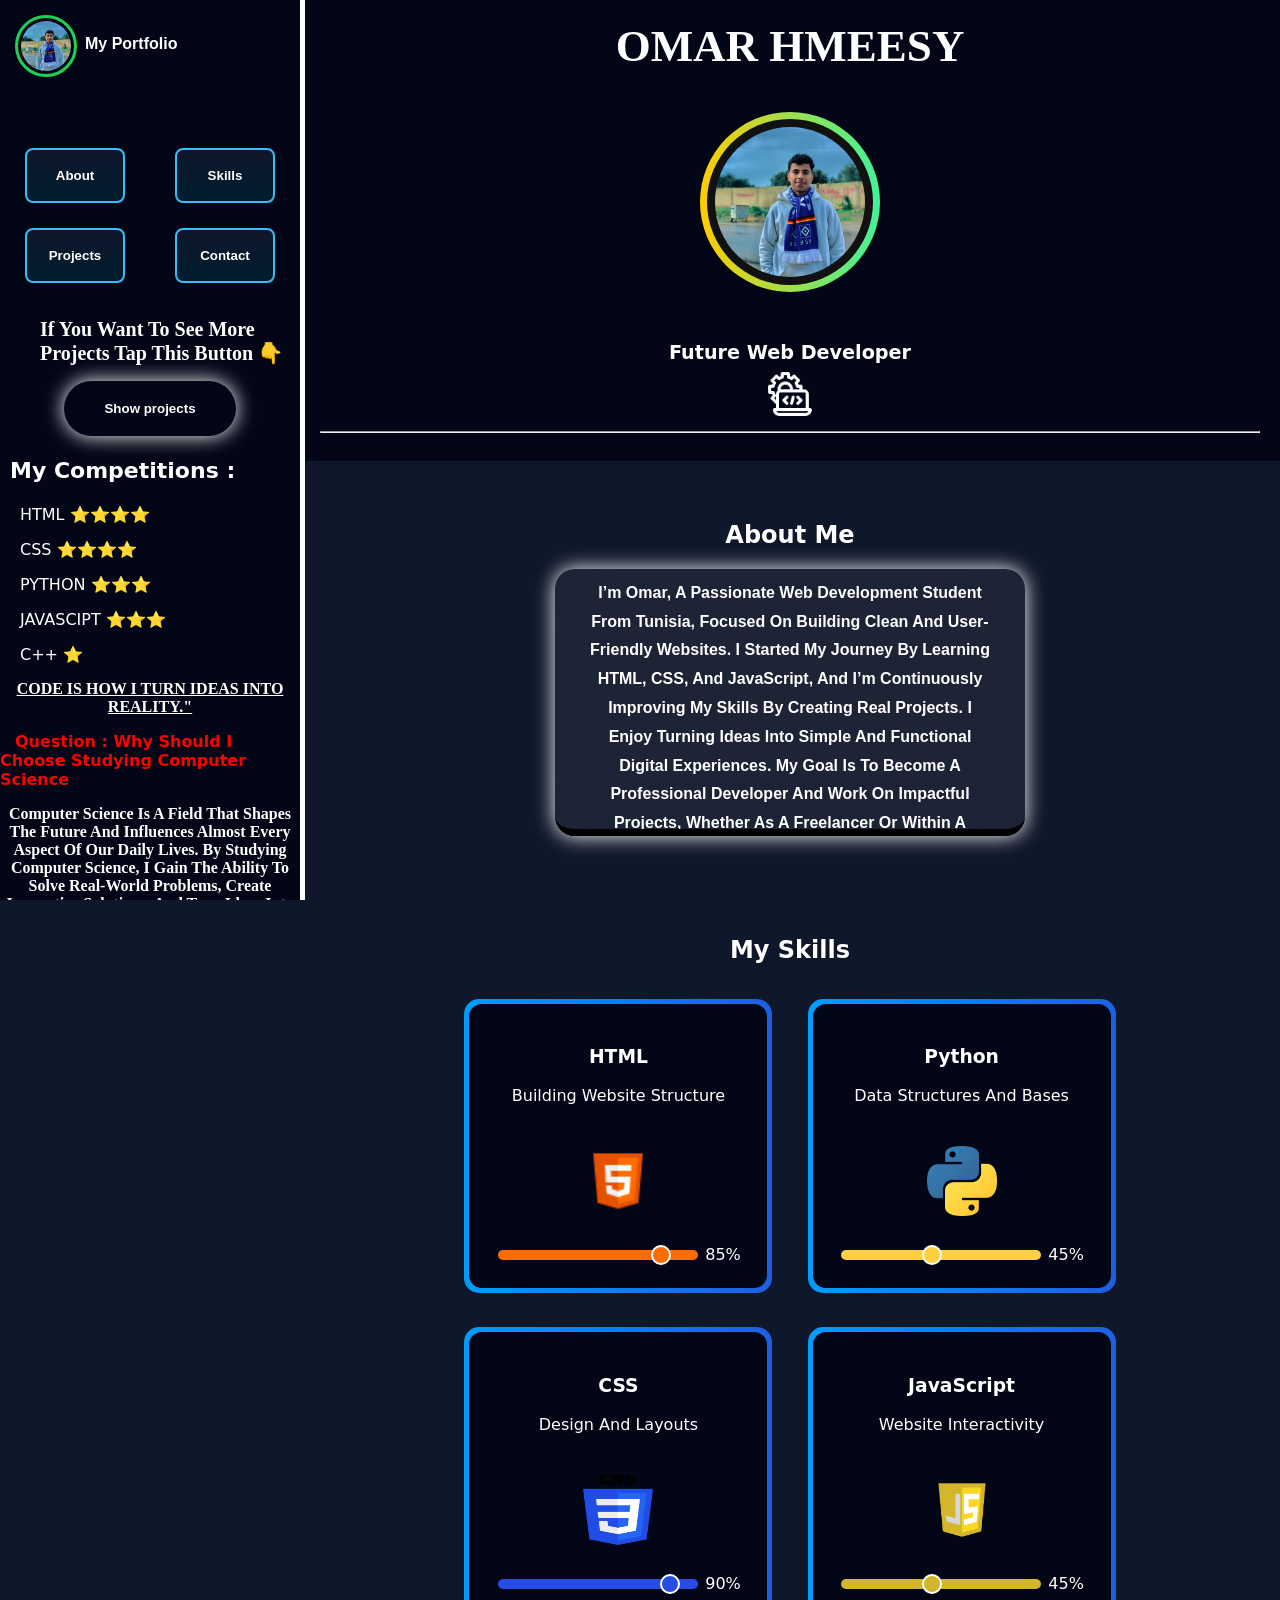
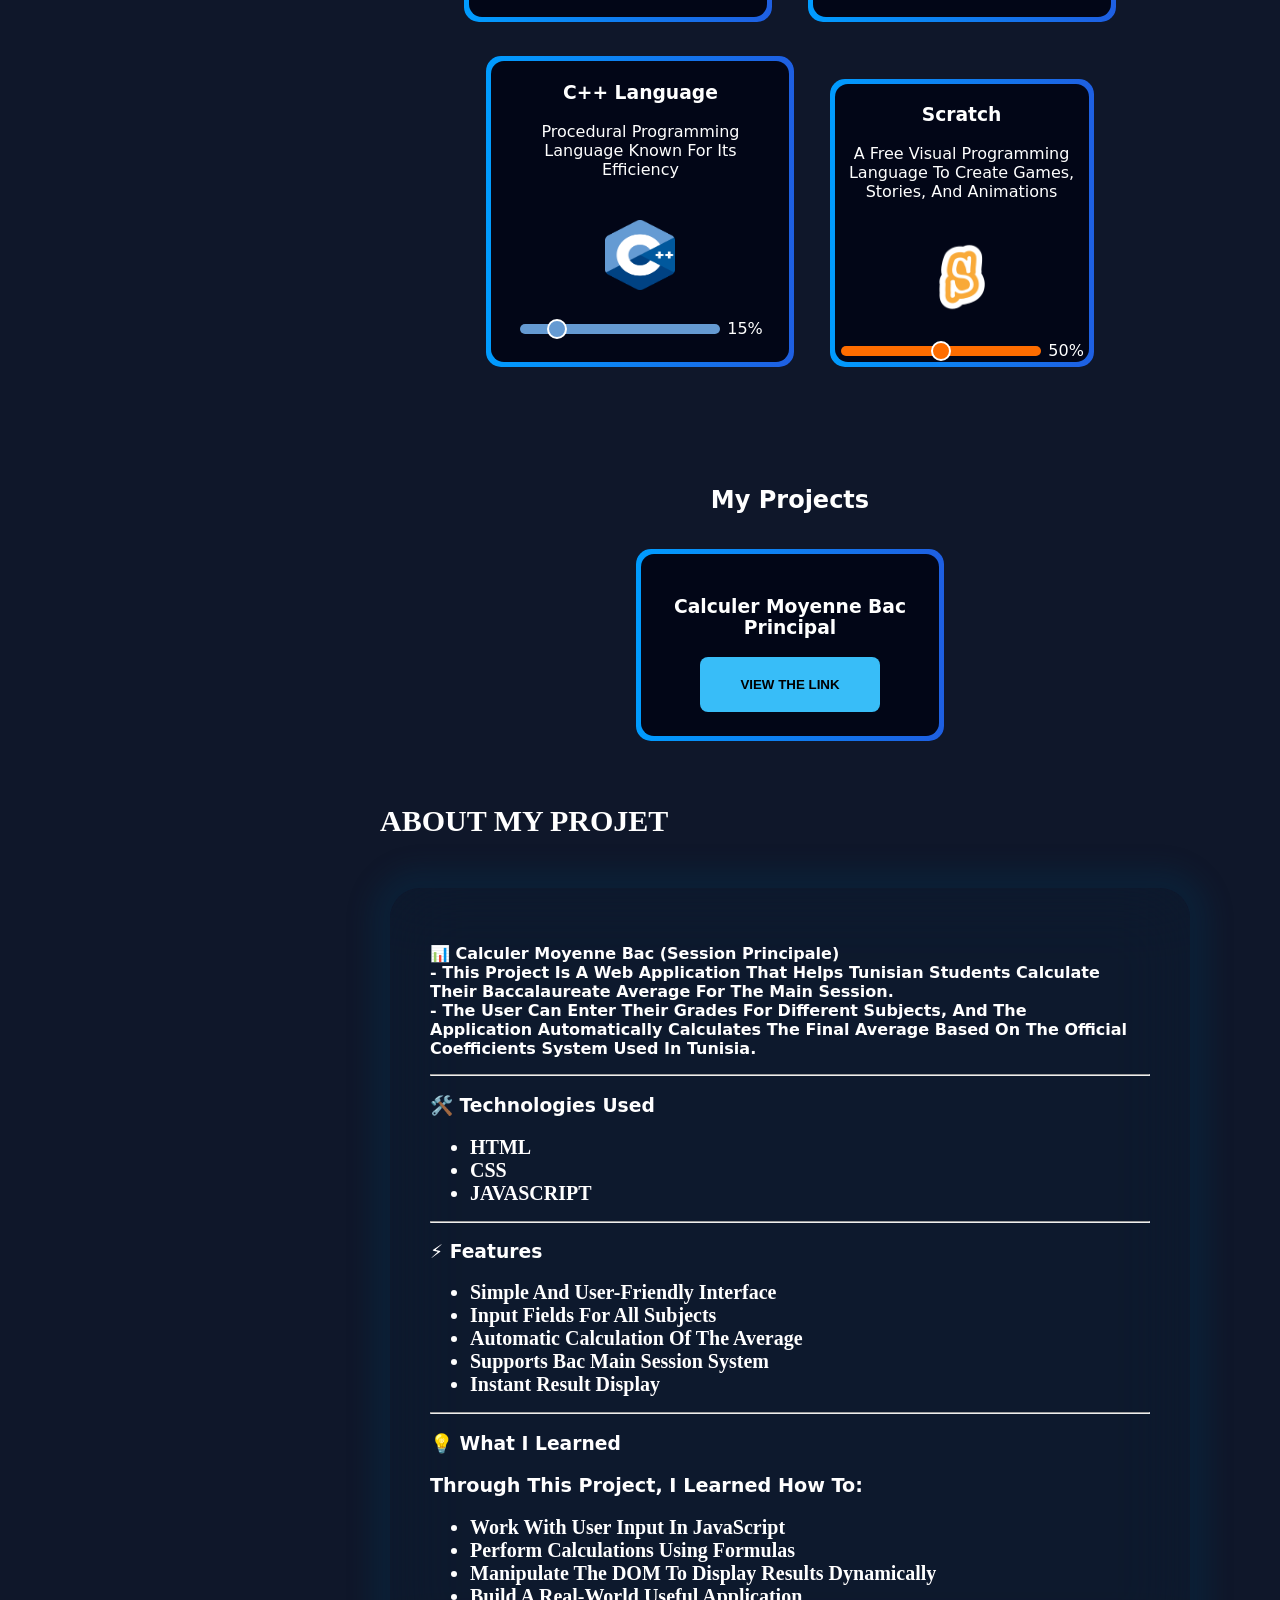
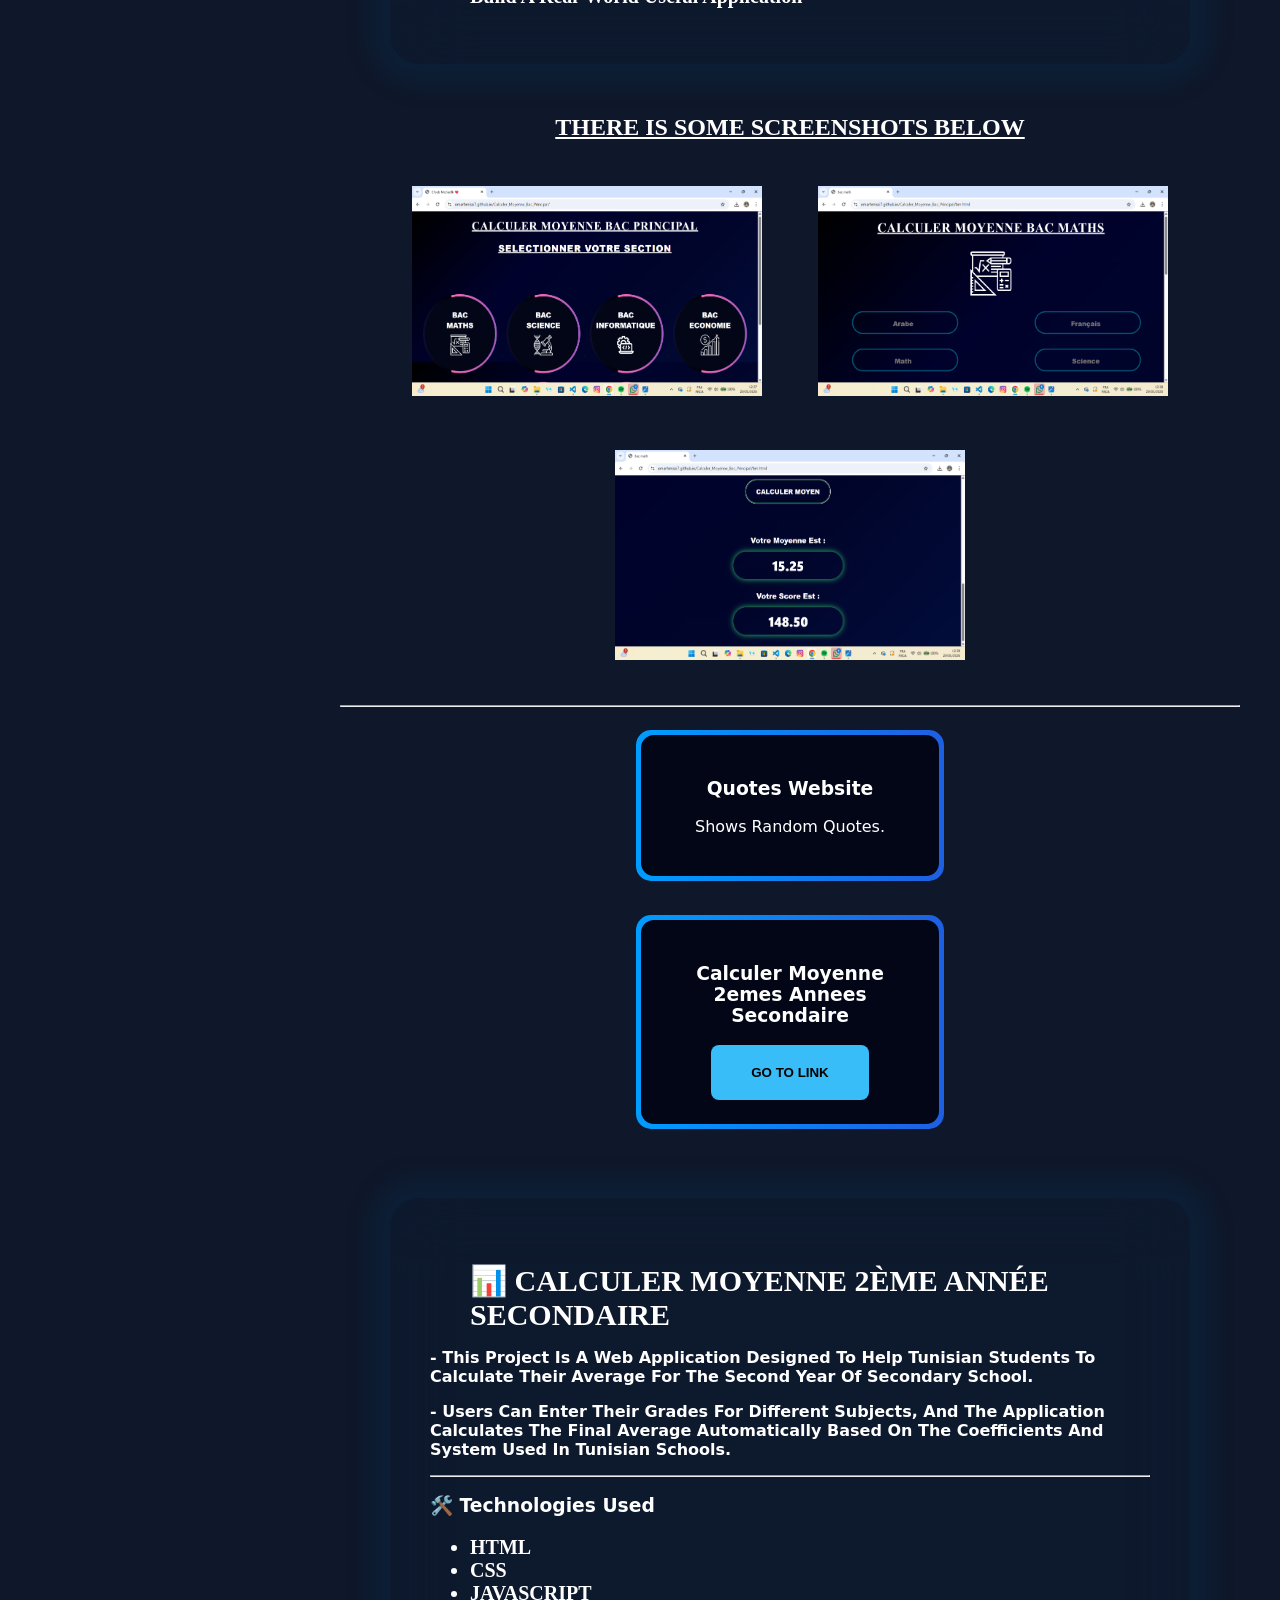
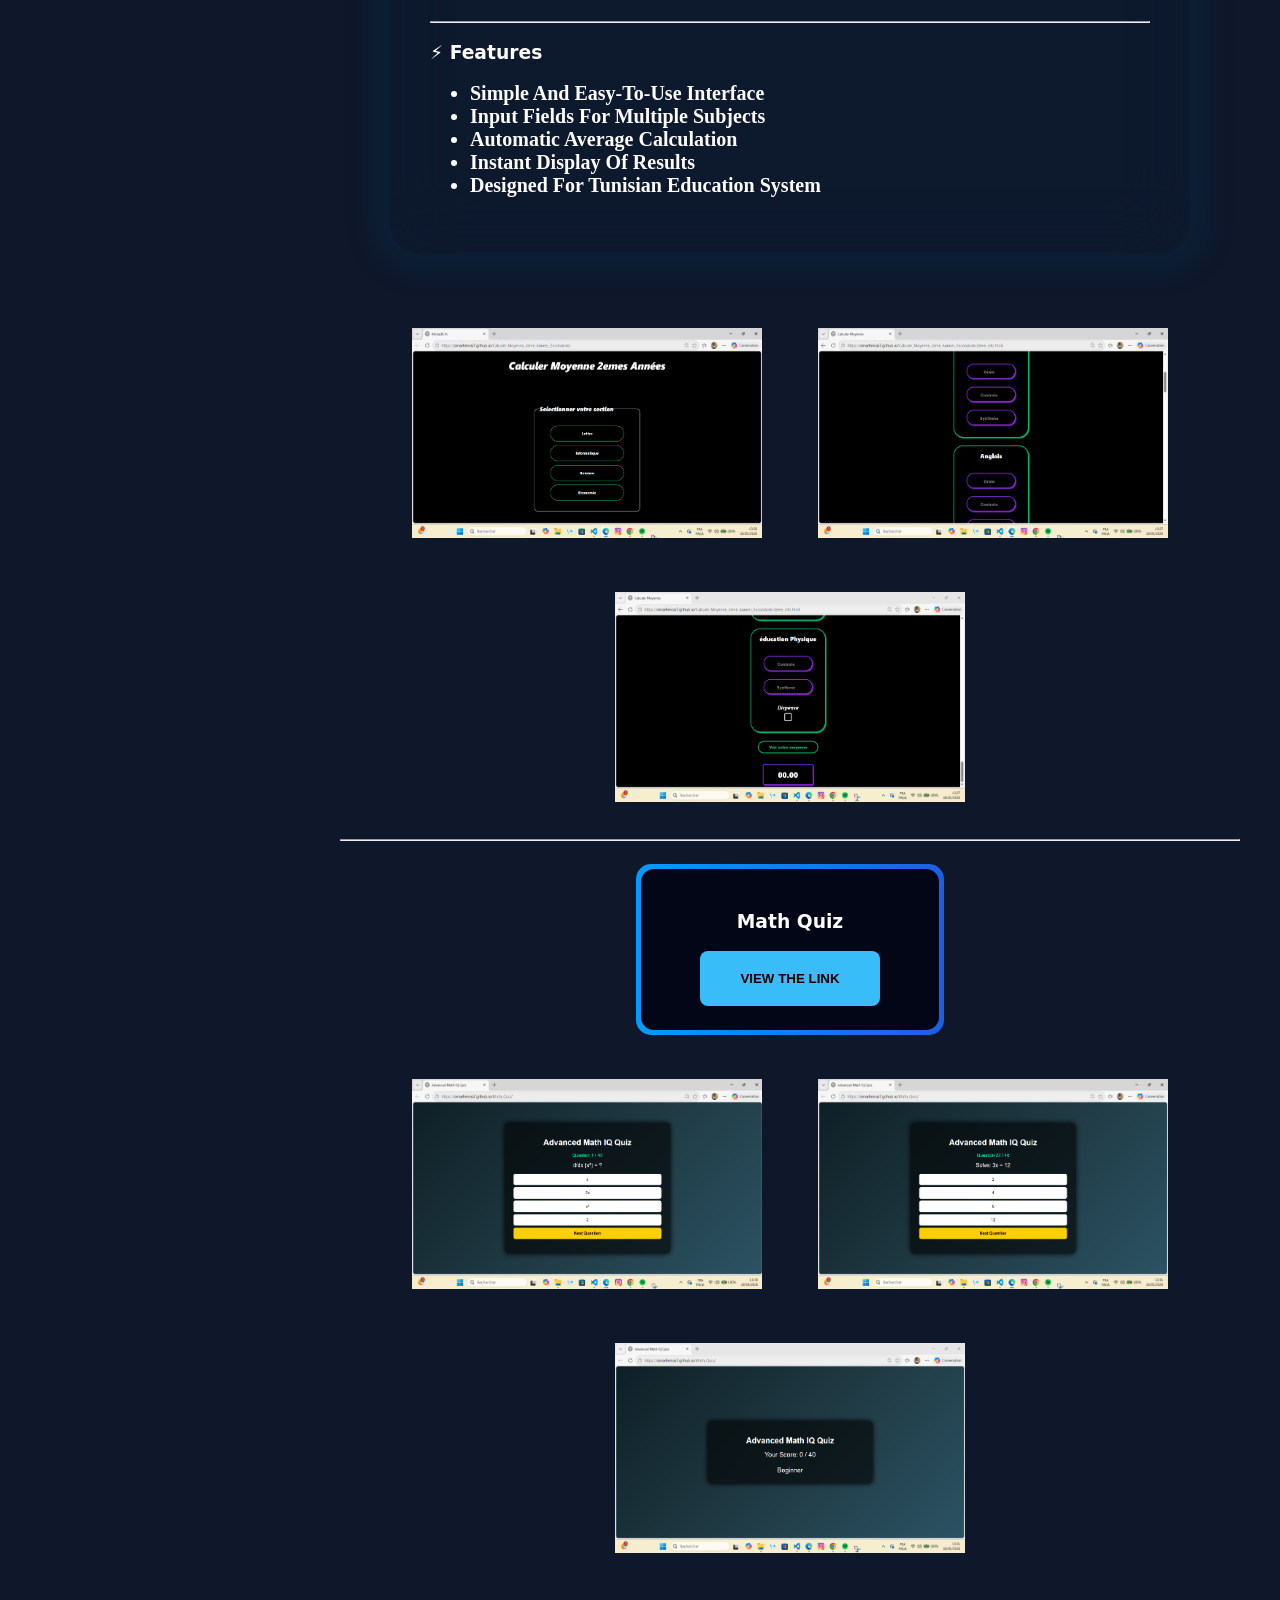
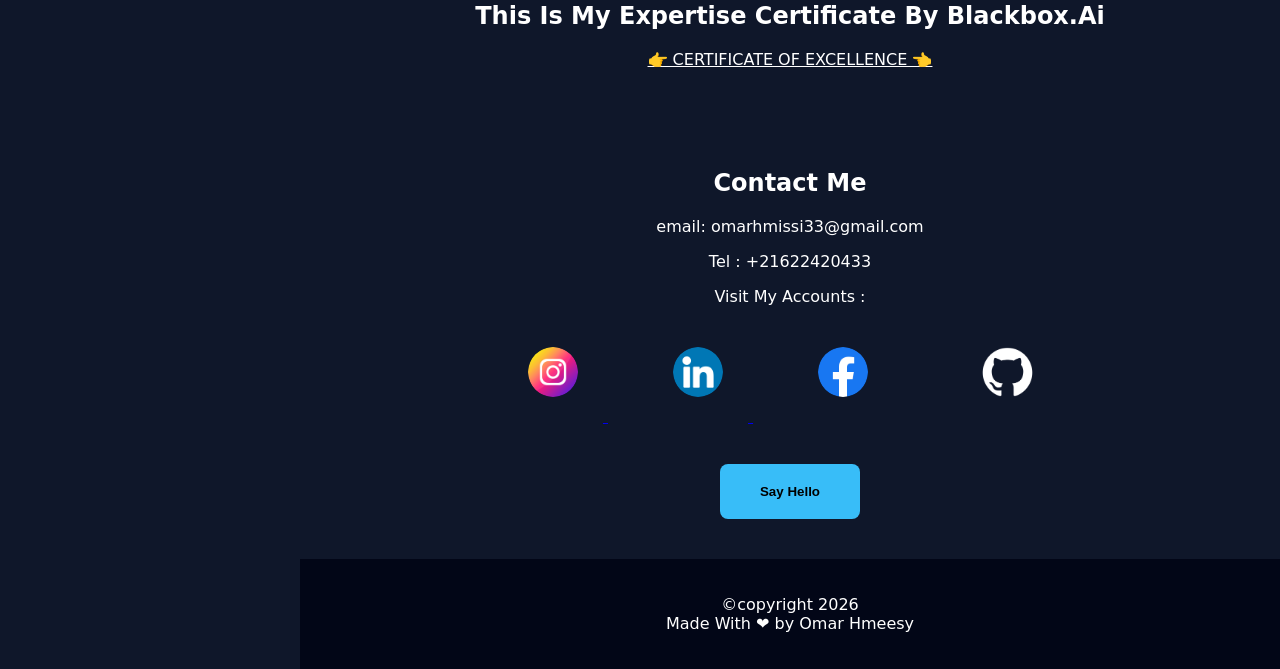
<file: index.html>
<!DOCTYPE html>
<html lang="en">

<head>
    <meta charset="UTF-8">
    <meta name="viewport" content="width=device-width, initial-scale=1.0">
    <meta name="google-site-verification" content="Fgm9jOWiy4rlV8qIWJesoW_XjrCBAPTwQ5lOf7WZWac" />
    <title>Omar Portfolio</title>
    <link rel="stylesheet" href="style.css">
    <link rel="icon" href="41_m.jpg">

</head>

<body id="body">
    <div class="intro-screen">
        <h1 class="intro-text">Welcome to omar portfolio 👋</h1>
    </div>


    <header id="head">
        <h1 id="me"></h1>
        <script>
            let j = 0;
            let me = "Omar Hmeesy";
            function omar() {
                if (j < me.length) {
                    document.getElementById("me").innerHTML += me.charAt(j);
                    j++;
                    setTimeout(omar, 200);

                }
            }
            omar()
        </script>
        <img src="myphoto.jpg" alt="" id="omar">
        <p id="l">Future Web Developer</p> <img id="code" src="coding.png" alt="">
        <hr>



    </header>
    <div class="slidebar">
        <br>
        <div id="ident" style="
            background-color: #020617;
            height: 100px;
            width: 284px;
            position: fixed;
            top: 0;

        "> <img src="myphoto.jpg" alt="" id="photo"><span class="span">My Portfolio</span></div>
        <br>

        <nav>
            <a href="#about"><button class="btn">about</button></a>
            <a href="#skills"><button class="btn">skills</button></a>
        </nav>


        <nav>
            <a href="#projects"><button class="btn">projects</button></a>

            <a href="#contact"><button class="btn">contact</button></a>
        </nav>
        <h4>
            If you want to see more projects tap this button 👇
        </h4>
        <p id="btn"><a href="#menu"><button class="show" onclick="menu.hidden^= 1">Show projects</button></a></p>
        <nav id="divli" style="display: contents;">
            <div style="
            width: 200px;
            padding-top: 10px;
            padding-bottom: 60px;
            border: 3px solid #fff;
            margin-left: 42px;
            border-radius: 30px;
            box-shadow: 0 0 10px #fff;
        " id="menu" hidden>
                <ul class="ul">
                    <li><a href="to_do_app.html">To Do App</a></li>
                    <li style="font-size: 30px;"><a href="guessing_number_game.html" style="font-size: 14px;">Guessing
                            Number</a></li>
                    <li><a href="dice_game.html">Dice Game</a></li>
                    <li><a href="x_o_game.html">TicTacToe</a></li>
                    <li><a href="phy_math_info_quiz.html">Quiz</a></li>

                </ul>



            </div>
        </nav>
        <span class="span2">
            <p class="lggss">My Competitions : </p>
            <p class="lggs"> HTML ⭐⭐⭐⭐</p>
            <p class="lggs"> CSS ⭐⭐⭐⭐</p>
            <p class="lggs">PYTHON ⭐⭐⭐</p>
            <p class="lggs">JAVASCIPT ⭐⭐⭐</p>
            <p class="lggs"> C++ ⭐</p>
        </span>
        <p style="
            font-weight: 900;
            text-transform: uppercase;
            font-family: serif;
            text-decoration: underline;
        
            ">Code is how I turn ideas into reality."</p>
        <style>
            .lggs {
                text-align: left;
                margin-left: 20px;
            }

            .lggss {
                font-weight: 900;
                font-size: 22px;
                text-align: left;
                margin-left: 10px;
            }

            .span3 {
                color: red;
                font-weight: 900;
                margin-left: 15px;
            }
        </style>
        <span class="span3">Question : why should i choose studying computer science</span>
        <p style="
            font-weight: 900;
            font-family: cursive;
        ">
            Computer science is a field that shapes the future and influences almost every aspect of our daily lives. By
            studying computer science, I gain the ability to solve real-world problems, create innovative solutions, and
            turn ideas into reality through technology. It offers endless opportunities, from developing applications
            and websites to working in fields like artificial intelligence and cybersecurity. In addition, computer
            science encourages logical thinking, creativity, and independence—skills that are valuable in any career.
            Choosing this path means being part of a constantly evolving world, where I can grow, innovate, and
            contribute to building a better and smarter future.
        </p>
    </div>


    <section id="about">
        <h2>About Me</h2>
        <center>
            <div id="para">

                <p class="p" id="aboutme">I’m Omar, a passionate web development student from Tunisia, focused on
                    building
                    clean and user-friendly websites. I started my journey by learning HTML, CSS, and JavaScript, and
                    I’m
                    continuously improving my skills by creating real projects.
                    I enjoy turning ideas into simple and functional digital experiences. My goal is to become a
                    professional developer and work on impactful projects, whether as a freelancer or within a team.
                    I’m always motivated to learn new technologies, improve my problem-solving skills, and push my
                    limits in
                    the world of programming.</p>

            </div>
        </center>
        <script>





        </script>

    </section>

    <section id="skills">
        <h2>My Skills</h2>

        <div class="card">
            <h3>HTML</h3>
            <p>Building website structure</p>
            <img src="html.png" alt="" class="img"><br>
            <input type="range" name="" class="myRange" value="85" disabled> 85%
        </div>
        <div class="card">
            <h3>Python</h3>
            <p>data structures and bases</p>
            <img src="python.png" alt="" class="img"><br>
            <input type="range" name="" id="myRange1" value="45"> 45%
        </div>

        <div class="card">
            <h3>CSS</h3>
            <p>Design and layouts</p>
            <img src="css.png" alt="" class="img"><br>
            <input type="range" name="" id="myRange2" value="90"> 90%
        </div>

        <div class="card">
            <h3>JavaScript</h3>
            <p>Website interactivity</p>
            <img src="js.webp" alt="" class="img"><br>
            <input type="range" name="" id="myRange3" value="45"> 45%
        </div>
        <div class="card" id="c">
            <h3>C++ language</h3>
            <p>procedural programming language known for its efficiency</p>
            <img src="c.png" alt="" class="img" style="width: 70px;
            height: 70px;"><br>
            <input type="range" name="" id="myRange4" value="15"> 15%
        </div>
        <div class="card" style="padding: 7px;">
            <h3>Scratch</h3>
            <p>a free visual programming language to create games, stories, and animations</p>
            <img src="Scratch.logo.S.png" alt="" class="img">
            <input type="range" name="" id="" class="myRange"> 50%
        </div>

    </section>

    <section id="projects">
        <h2>My Projects</h2>

        <div class="card">
            <h3>Calculer Moyenne Bac Principal</h3>
            <a href="https://omarhmissi7.github.io/Calculer_Moyenne_Bac_Principal/"><button>VIEW THE LINK</button></a>
        </div><br><br>
        <h2 class="h2">About My Projet</h2>
        <style>
            .h2 {
                text-transform: uppercase;
                font-size: 30px;
                text-align: left;
                margin-left: 40px;
                margin-bottom: 15px;
                font-family: serif;
            }
        </style>
        <section class="bacabout">
            <p id="bac" align="left" style="width: 700; font-weight: 900; ">
                📊 Calculer Moyenne Bac (Session Principale) <br>

                - This project is a web application that helps Tunisian students calculate their Baccalaureate average
                for the main session. <br>

                - The user can enter their grades for different subjects, and the application automatically calculates
                the final average based on the official coefficients system used in Tunisia.
            </p>
            <hr>
            <h3 align="left">🛠️ Technologies Used</h3>
            <ul>
                <li>HTML</li>
                <li>CSS</li>
                <li>JAVASCRIPT</li>
            </ul>
            <hr>
            <h3 class="h3" align="">⚡ Features</h3>
            <ul>
                <li>Simple and user-friendly interface</li>
                <li>Input fields for all subjects</li>
                <li>Automatic calculation of the average</li>
                <li>Supports Bac main session system</li>
                <li>Instant result display</li>
            </ul>
            <hr>
            <h3 class="h3">💡 What I Learned</h3>
            <p id="wil">Through this project, I learned how to:</p>
            <ul>
                <li>Work with user input in JavaScript</li>
                <li>Perform calculations using formulas</li>
                <li>Manipulate the DOM to display results dynamically</li>

                <li>Build a real-world useful application</li>
            </ul>
        </section>
        <h2 class="h">
            There is some screenshots below
        </h2>

        <style>
            li,
            .h3 {
                text-align: left;
                font-weight: 900;

            }

            li {
                font-size: 20px;
            }

            #wil {
                text-align: left;
                font-weight: 900;
                font-size: larger;
            }

            .h {
                text-transform: uppercase;
                font-weight: 900;
                font-family: serif;
                text-decoration: underline;
            }

            li {
                font-family: serif;
            }

            .bacabout {
                border-radius: 30px;
                box-shadow: 0 0 25px 20px #03395a3d;
                background-color: #03395a13;
                margin-bottom: 45px;
                margin: 50px;
                backdrop-filter: blur(35px);
            }
        </style>
        <p>
            <center>

                <img src="img1111.png" alt="" srcset="">
                <img src="img2222.png" alt="" srcset=""><br>
                <img src="img3333.png" alt="" srcset="">

            </center>
        </p>
        <hr>




        <div class="card">
            <h3>Quotes Website</h3>
            <p>Shows random quotes.</p>
        </div><br>
        <div class="card">
            <h3 style="text-transform: capitalize;">calculer moyenne 2emes annees secondaire</h3>
            <a href="https://omarhmissi7.github.io/Calculer_Moyenne_2eme_Annees_Secondaire/"><button>GO TO
                    LINK</button></a>
        </div>
        <br>
        <section class="bacabout">
            <h2 class="h2">📊 Calculer Moyenne 2ème Année Secondaire</h2>
            <p style="font-weight: 900; text-align: left; width: 700px;">

                - This project is a web application designed to help Tunisian students
                to calculate their average for the second year of secondary school.
            </p>
            <p style="font-weight: 900; text-align: left; width: 700px;">
                - Users can enter their grades for different subjects, and the application calculates the final average
                automatically based on the coefficients and system used in Tunisian schools.
            </p>
            <hr>
            <h3 class="h3">🛠️ Technologies Used</h3>
            <ul>
                <li>HTML</li>
                <li>CSS</li>
                <li>JAVASCRIPT</li>
            </ul>
            <hr>
            <h3 class="h3">⚡ Features</h3>
            <ul>
                <li>Simple and easy-to-use interface</li>
                <li>Input fields for multiple subjects</li>
                <li>Automatic average calculation</li>
                <li>Instant display of results</li>
                <li>Designed for Tunisian education system</li>
            </ul>

        </section>

        <center>

            <img src="img1.png" alt="">
            <img src="img2.png" alt=""><br>
            <img src="img3.png" alt="">

        </center>
        <hr>
        <div class="card">
            <h3 style="text-transform: capitalize;">math quiz</h3>
            <a href="https://omarhmissi7.github.io/Math_Quiz/"><button>VIEW THE LINK</button></a>
        </div><br>
        <center>

            <img src="img4.png" alt="">
            <img src="img5.png" alt=""><br>
            <img src="img6.png" alt="">
            <h2>this is my expertise certificate by blackbox.ai</h2>
            <a style="color: #fff;" href="🎉 CERTIFICATE OF EXCELLENCE 🎉.pdf" download="certificate">👉 CERTIFICATE OF
                EXCELLENCE 👈</a>

        </center>

    </section>

    <section id="contact">
        <h2>Contact Me</h2>

        <p style="text-transform: lowercase;">Email: omarhmissi33@gmail.com</p>
        <p>Tel : +21622420433</p>
        <p>visit my Accounts :</p>
        <a class="a" href="https://www.instagram.com/__omarrr___hmeesy?igsh=MW94ZGYybmE2NHl0eA==">
            <img src="instagram.png" alt="" class="logo" id="insta">
        </a>



        <a class="a"
            href="https://www.linkedin.com/public-profile/settings?trk=d_flagship3_profile_self_view_public_profile&lipi=urn%3Ali%3Apage%3Ad_flagship3_profile_view_base%3B4z7WOQTsRY2M%2F5hkjmMsfg%3D%3D">
            <img src="linkedin.png" alt="" class="logo" id="lnkdn">
        </a>
        <a href="https://www.facebook.com/profile.php?id=61585699354939" class="a"><img src="facebook.png" alt=""
                class="logo" id="fcb"></a>
                <a href="https://github.com/omarhmissi7"><img src="GitHub.png" alt="" id="gthb" class="logo"></a>
        <br><br><br>
        <button onclick="alert('Thanks For Visiting 🫶')">
            Say Hello
        </button>

    </section>

    <footer id="foot">
        <p style="text-transform: none;">©copyright 2026 <br> Made With ❤️ by Omar Hmeesy</p>
    </footer>

</body>
<script>
    const introScreen = document.querySelector(".intro-screen");
    const introText = document.querySelector(".intro-text");

    window.addEventListener("load", () => {
        // show text
        setTimeout(() => {
            introText.classList.add("show");
        }, 300);

        // hide whole screen
        setTimeout(() => {
            introScreen.classList.add("hide");
        }, 2500);

        // remove completely (optional)
        setTimeout(() => {
            introScreen.remove();
        }, 3500);
    });
</script>


</html>
</file>
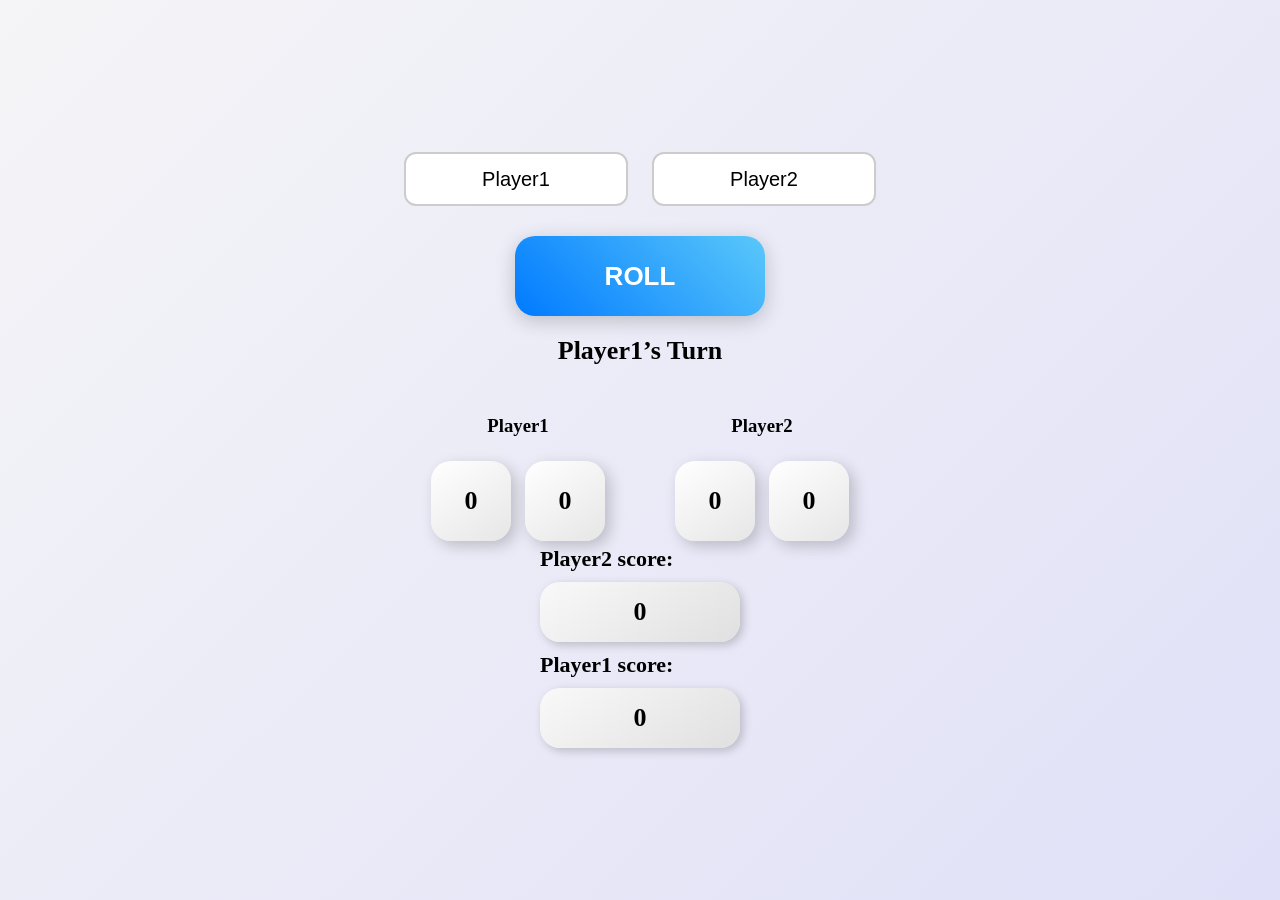
<file: dice_game.html>
<!DOCTYPE html>
<html lang="en">

<head>
    <meta charset="UTF-8">
    <meta name="viewport" content="width=device-width, initial-scale=1.0">
    <title>Dice Game iOS Style</title>
    <style>
        body {
            background: linear-gradient(135deg, #f5f5f7, #e0e0f8);
            font-family: "great vibes";
            display: flex;
            flex-direction: column;
            align-items: center;
            justify-content: center;
            min-height: 100vh;
            margin: 0;
            transition: background 0.5s ease;
        }

        input {
            width: 200px;
            height: 40px;
            font-size: 20px;
            border-radius: 12px;
            border: 2px solid #ccc;
            margin: 10px;
            padding: 5px 10px;
            text-align: center;
            transition: all 0.3s ease;
            text-transform: capitalize;
        }

        input:focus {
            outline: none;
            border-color: #007aff;
            box-shadow: 0 0 10px rgba(0, 122, 255, 0.5);
        }

        button {
            height: 80px;
            width: 250px;
            margin-top: 20px;
            background: linear-gradient(45deg, #007aff, #5ac8fa);
            border: none;
            border-radius: 20px;
            color: white;
            font-weight: 700;
            font-size: 26px; /* iOS 26 */
            cursor: pointer;
            box-shadow: 0 5px 20px rgba(0, 0, 0, 0.2);
            transition: all 0.3s ease;
        }

        button:hover,
        button:focus {
            transform: translateY(-5px) scale(1.05);
            box-shadow: 0 15px 40px rgba(0, 0, 0, 0.4), 0 0 20px rgba(0, 122, 255, 0.6);
            outline: none;
        }

        .dice-container {
            display: flex;
            justify-content: center;
            gap: 60px;
            margin-top: 30px;
        }

        .player {
            text-align: center;
        }

        .dice {
            width: 80px;
            height: 80px;
            font-size: 26px;
            font-weight: 700;
            border-radius: 20px;
            display: inline-flex;
            align-items: center;
            justify-content: center;
            margin: 5px;
            background: linear-gradient(145deg, #ffffff, #e6e6e6);
            box-shadow: 5px 5px 15px rgba(0, 0, 0, 0.2);
            transition: all 0.3s ease;
            cursor: pointer;
        }

        .dice:hover,
        .dice:focus {
            transform: scale(1.2);
            box-shadow: 0 10px 30px rgba(0, 0, 0, 0.3), 0 0 15px rgba(0, 122, 255, 0.5);
            outline: none;
        }

        .dice.animate {
            animation: roll 0.5s ease forwards;
        }

        @keyframes roll {
            0% {
                transform: rotate(0deg) scale(1);
                background: linear-gradient(145deg, #fff, #e0e0e0);
            }

            50% {
                transform: rotate(360deg) scale(1.2);
                background: linear-gradient(145deg, #a0e0ff, #c0f0ff);
            }

            100% {
                transform: rotate(0deg) scale(1);
                background: linear-gradient(145deg, #fff, #e0e0e0);
            }
        }

        .msg {
            font-size: 26px;
            font-weight: 600;
            margin-top: 20px;
            text-align: center;
            width: 400px;
            transition: all 0.5s ease;
        }

        .score {
            width: 200px;
            height: 60px;
            font-size: 26px;
            font-weight: 700;
            border-radius: 20px;
            text-align: center;
            line-height: 60px;
            background: linear-gradient(145deg, #f9f9f9, #e0e0e0);
            box-shadow: 3px 3px 10px rgba(0, 0, 0, 0.2);
            transition: all 0.3s ease;
            margin: 10px 0;
        }

        .score:hover,
        .score:focus {
            transform: scale(1.05);
            box-shadow: 0 10px 25px rgba(0, 0, 0, 0.4), 0 0 10px rgba(0, 122, 255, 0.5);
            outline: none;
        }

        label {
            font-weight: 600;
            font-size: 22px;
        }
    </style>
</head>

<body>
    <div>
        <input type="text" id="player1" placeholder="Player 1 Name" value="Player1">
        <input type="text" id="player2" placeholder="Player 2 Name" value="Player2">
    </div>

    <button onclick="roll()" id="btn">ROLL</button>

    <div class="msg" id="msg">Player1’s Turn</div>

    <div class="dice-container">
        <div class="player">
            <h3 id="nameO">Player1</h3>
            <div id="o1" class="dice" tabindex="0">0</div>
            <div id="o2" class="dice" tabindex="0">0</div>
        </div>

        <div class="player">
            <h3 id="nameR">Player2</h3>
            <div id="r1" class="dice" tabindex="0">0</div>
            <div id="r2" class="dice" tabindex="0">0</div>
        </div>
    </div>

    <div>
        <label id="labelR">Player2 score:</label>
        <div id="sr" class="score" tabindex="0">0</div>

        <label id="labelO">Player1 score:</label>
        <div id="so" class="score" tabindex="0">0</div>
    </div>

    <script>
        let scoreO = 0;
        let scoreR = 0;
        let turnOmar = true;

        const player1Input = document.getElementById("player1");
        const player2Input = document.getElementById("player2");
        const nameO = document.getElementById("nameO");
        const nameR = document.getElementById("nameR");
        const labelO = document.getElementById("labelO");
        const labelR = document.getElementById("labelR");
        const msg = document.getElementById("msg");

        function roll() {
            // update names dynamically
            const p1 = player1Input.value || "Player 1";
            const p2 = player2Input.value || "Player 2";

            nameO.textContent = p1;
            nameR.textContent = p2;
            labelO.textContent = `${p1} score:`;
            labelR.textContent = `${p2} score:`;

            // generate dice
            let dice1 = Math.floor(Math.random() * 6) + 1;
            let dice2 = Math.floor(Math.random() * 6) + 1;

            let d1, d2;

            if (turnOmar) {
                d1 = document.getElementById("o1");
                d2 = document.getElementById("o2");
            } else {
                d1 = document.getElementById("r1");
                d2 = document.getElementById("r2");
            }

            // animation
            d1.classList.remove("animate");
            d2.classList.remove("animate");
            void d1.offsetWidth;
            void d2.offsetWidth;
            d1.classList.add("animate");
            d2.classList.add("animate");

            setTimeout(() => {
                d1.innerHTML = dice1;
                d2.innerHTML = dice2;
            }, 250);

            let sum = dice1 + dice2;

            if (turnOmar) {
                scoreO += sum;
                document.getElementById("so").innerHTML = scoreO;
                msg.innerHTML = `${p1} rolled ${dice1} + ${dice2} = ${sum}<br>${p2}’s Turn`;
                turnOmar = false;
            } else {
                scoreR += sum;
                document.getElementById("sr").innerHTML = scoreR;
                msg.innerHTML = `${p2} rolled ${dice1} + ${dice2} = ${sum}<br>${p1}’s Turn`;
                turnOmar = true;
            }

            if (scoreO >= 200) {
                msg.innerHTML = `🏆 ${p1} WINS THE GAME!`;
                document.getElementById("btn").disabled = true;
            } else if (scoreR >= 200) {
                msg.innerHTML = `🏆 ${p2} WINS THE GAME!`;
                document.getElementById("btn").disabled = true;
            }
        }
    </script>
</body>

</html>
</file>
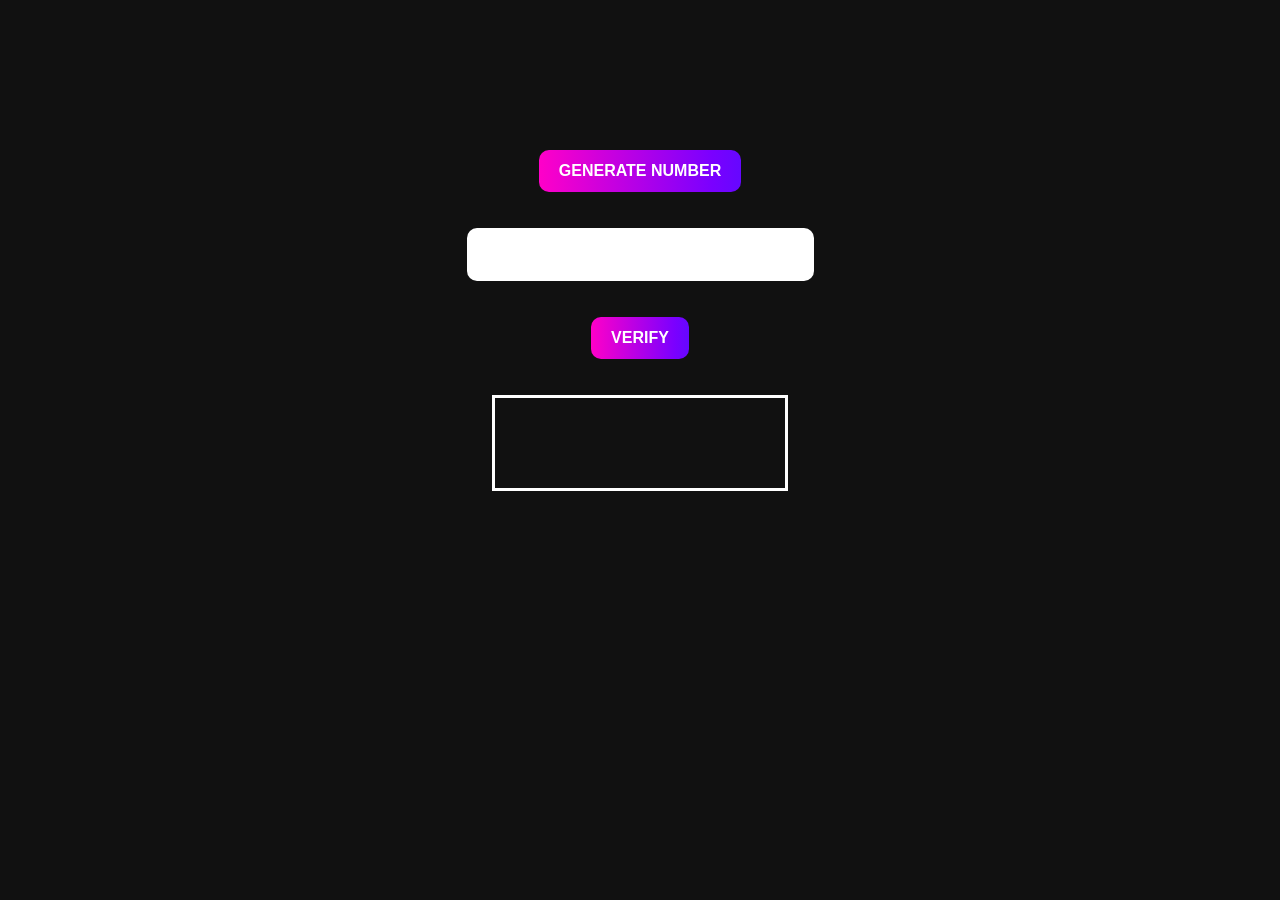
<file: guessing_number_game.html>
<!DOCTYPE html>
<html lang="en">
<head>
    <meta charset="UTF-8">
    <meta name="viewport" content="width=device-width, initial-scale=1.0">
    <title>Document</title>
</head>
<style>

body{
    background:#111;
    font-family:Arial;
}

center{
    margin-top:150px;
}

/* input style */

input{
    padding:12px;
    border-radius:10px;
    border:none;
    font-size: 25px;
    color:rgb(0, 0, 0);
    text-align:center;
    font-weight: 900;

    
}
div{
    border: 3px solid white;
    height: 60px;
    width: 290px;
    padding-top: 30px;
    color: white;
    font-weight: 900;
    font-size: 20px;
    font-family: system-ui, -apple-system, BlinkMacSystemFont, 'Segoe UI', Roboto, Oxygen, Ubuntu, Cantarell, 'Open Sans', 'Helvetica Neue', sans-serif;

}

/* button style */

button{
    padding:12px 20px;
    border:none;
    border-radius:10px;
    font-size:16px;
    font-weight:bold;
    color:white;
    cursor:pointer;

    background:linear-gradient(270deg,#ff0000,#ff7300,#fffb00,#48ff00,#00ffd5,#002bff,#7a00ff,#ff00c8);
    background-size:600% 600%;

    animation: moveColors 6s ease infinite;
    transition:0.3s;
}

button:hover{
    
}

/* animation */

@keyframes moveColors{
    0%{background-position:0% 50%;}
    50%{background-position:100% 50%;}
    100%{background-position:0% 50%;}
}
button:active{
    transform: scale(0.925);
}
</style>
<body>
    <center>
        <button onclick="gen()">
            GENERATE NUMBER
        </button><br><br><br>
        <input type="number" name="" id="num"><br><br><br>
        <button onclick="ver()">VERIFY</button><br><br><br>
        <div id="result">

        </div>

    </center>
</body>
<script>
    var goal;
    function gen(){
        goal = Math.floor(Math.random() * 100 ) + 1;

    }
    let att = 0
    function ver(){
        att++;
        let num = document.getElementById("num").value;
        let result = document.getElementById("result");
        if ( goal > num){
            result.innerHTML = "BIGGER"
        }else if( num > goal){
            result.innerHTML = "LOWER"
        }else{
            result.innerHTML = "YOU GET IT IN " + att + " ATTEMPS"
        }

    }
</script>
</html>
</file>
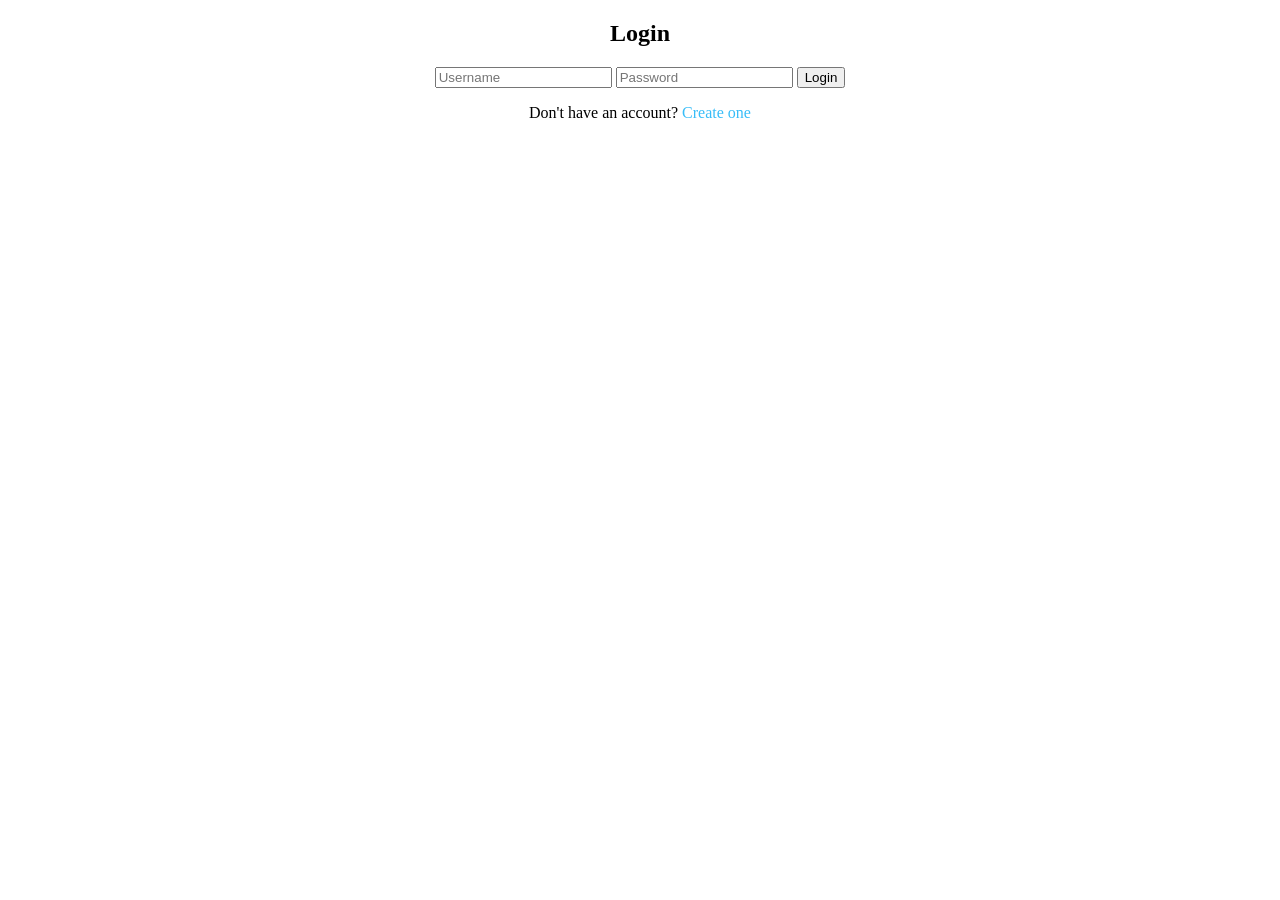
<file: login.html>
<!DOCTYPE html>
<html lang="en">

<head>
    <meta charset="UTF-8">
    <meta name="viewport" content="width=device-width, initial-scale=1.0">
    <title>Document</title>
</head>

<body>
    <center>
        <div class="box">

            <h2 id="title">Login</h2>

            <!-- LOGIN FORM -->
            <div id="loginForm">
                <input type="text" id="loginUser" placeholder="Username">
                <input type="password" id="loginPass" placeholder="Password">
                <button onclick="login()">Login</button>
                <p id="loginMsg"></p>
            </div>

            <!-- SIGNUP FORM -->
            <div id="signupForm" style="display: none;">
                <input type="text" id="newUser" placeholder="Username">
                <input type="password" id="newPass" placeholder="Password">
                <button onclick="signup()">Sign Up</button>
                <p id="signupMsg"></p>
            </div>

            <!-- TOGGLE BUTTON -->
            <p id="toggleText">
                Don't have an account?
                <span onclick="toggleForm()" style="color: #38bdf8; cursor: pointer;">
                    Create one
                </span>
            </p>

        </div>
    </center>
</body>
<script>
let isLogin = true;

function toggleForm() {
    let loginForm = document.getElementById("loginForm");
    let signupForm = document.getElementById("signupForm");
    let title = document.getElementById("title");
    let toggleText = document.getElementById("toggleText");

    if(isLogin) {
        // switch to SIGN UP
        loginForm.style.display = "none";
        signupForm.style.display = "block";
        title.innerHTML = "Create Account";
        toggleText.innerHTML = `
            Already have an account?
            <span onclick="toggleForm()" style="color:#38bdf8; cursor:pointer;">
                Login
            </span>
        `;
    } else {
        // switch to LOGIN
        loginForm.style.display = "block";
        signupForm.style.display = "none";
        title.innerHTML = "Login";
        toggleText.innerHTML = `
            Don't have an account?
            <span onclick="toggleForm()" style="color:#38bdf8; cursor:pointer;">
                Create one
            </span>
        `;
    }

    isLogin = !isLogin;
}
</script>

</html>
</file>
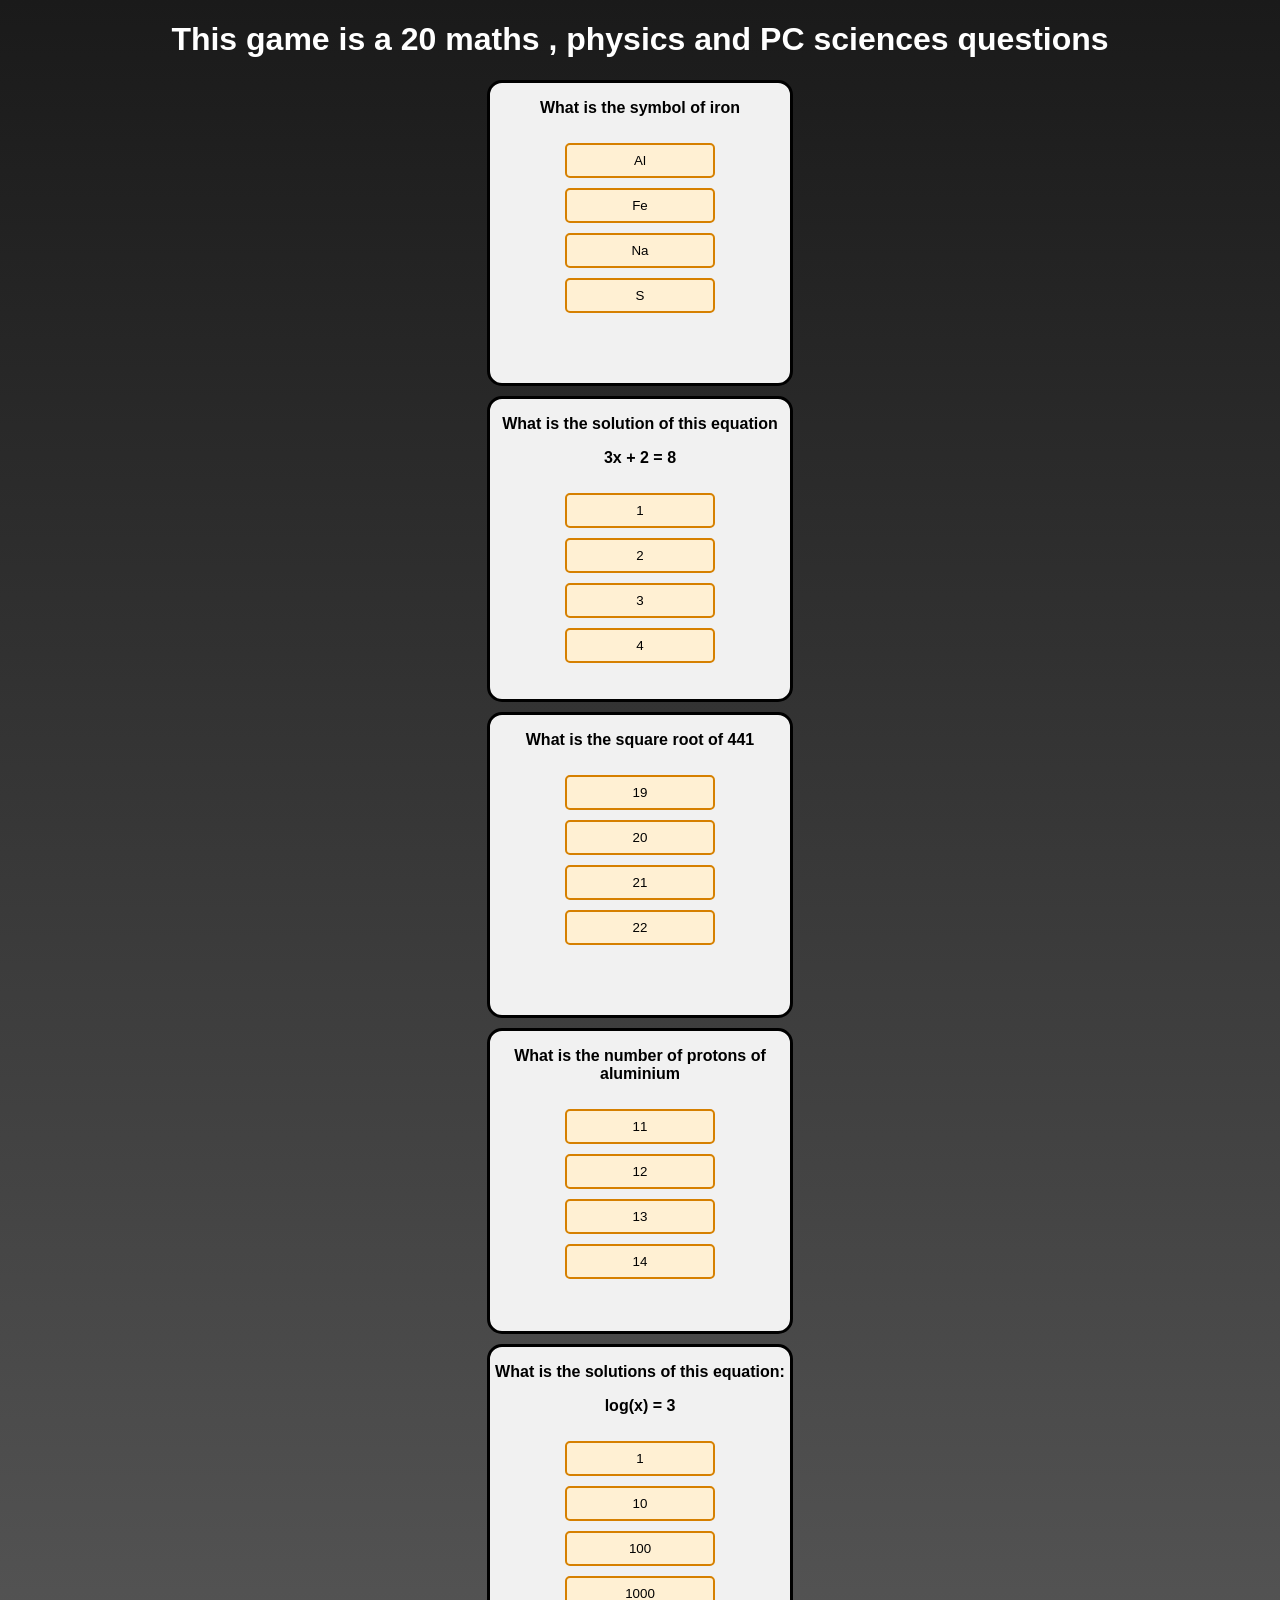
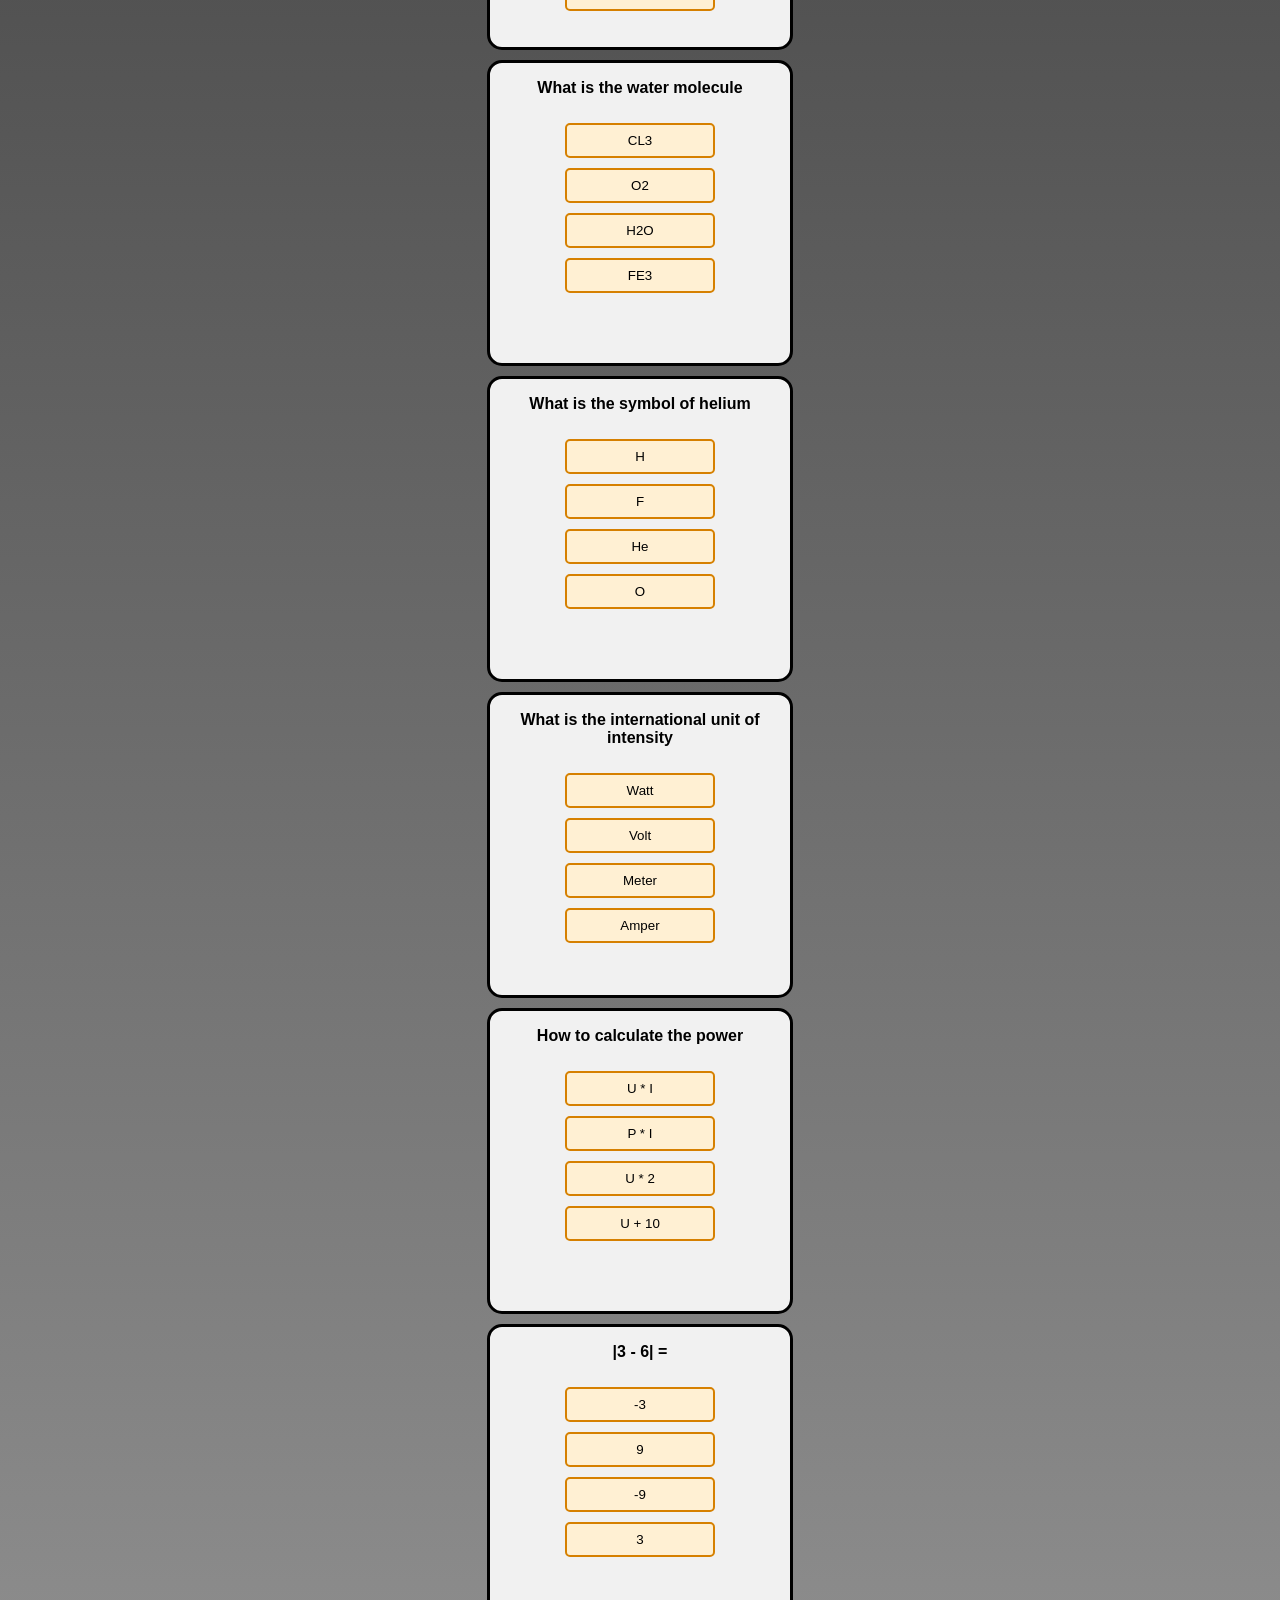
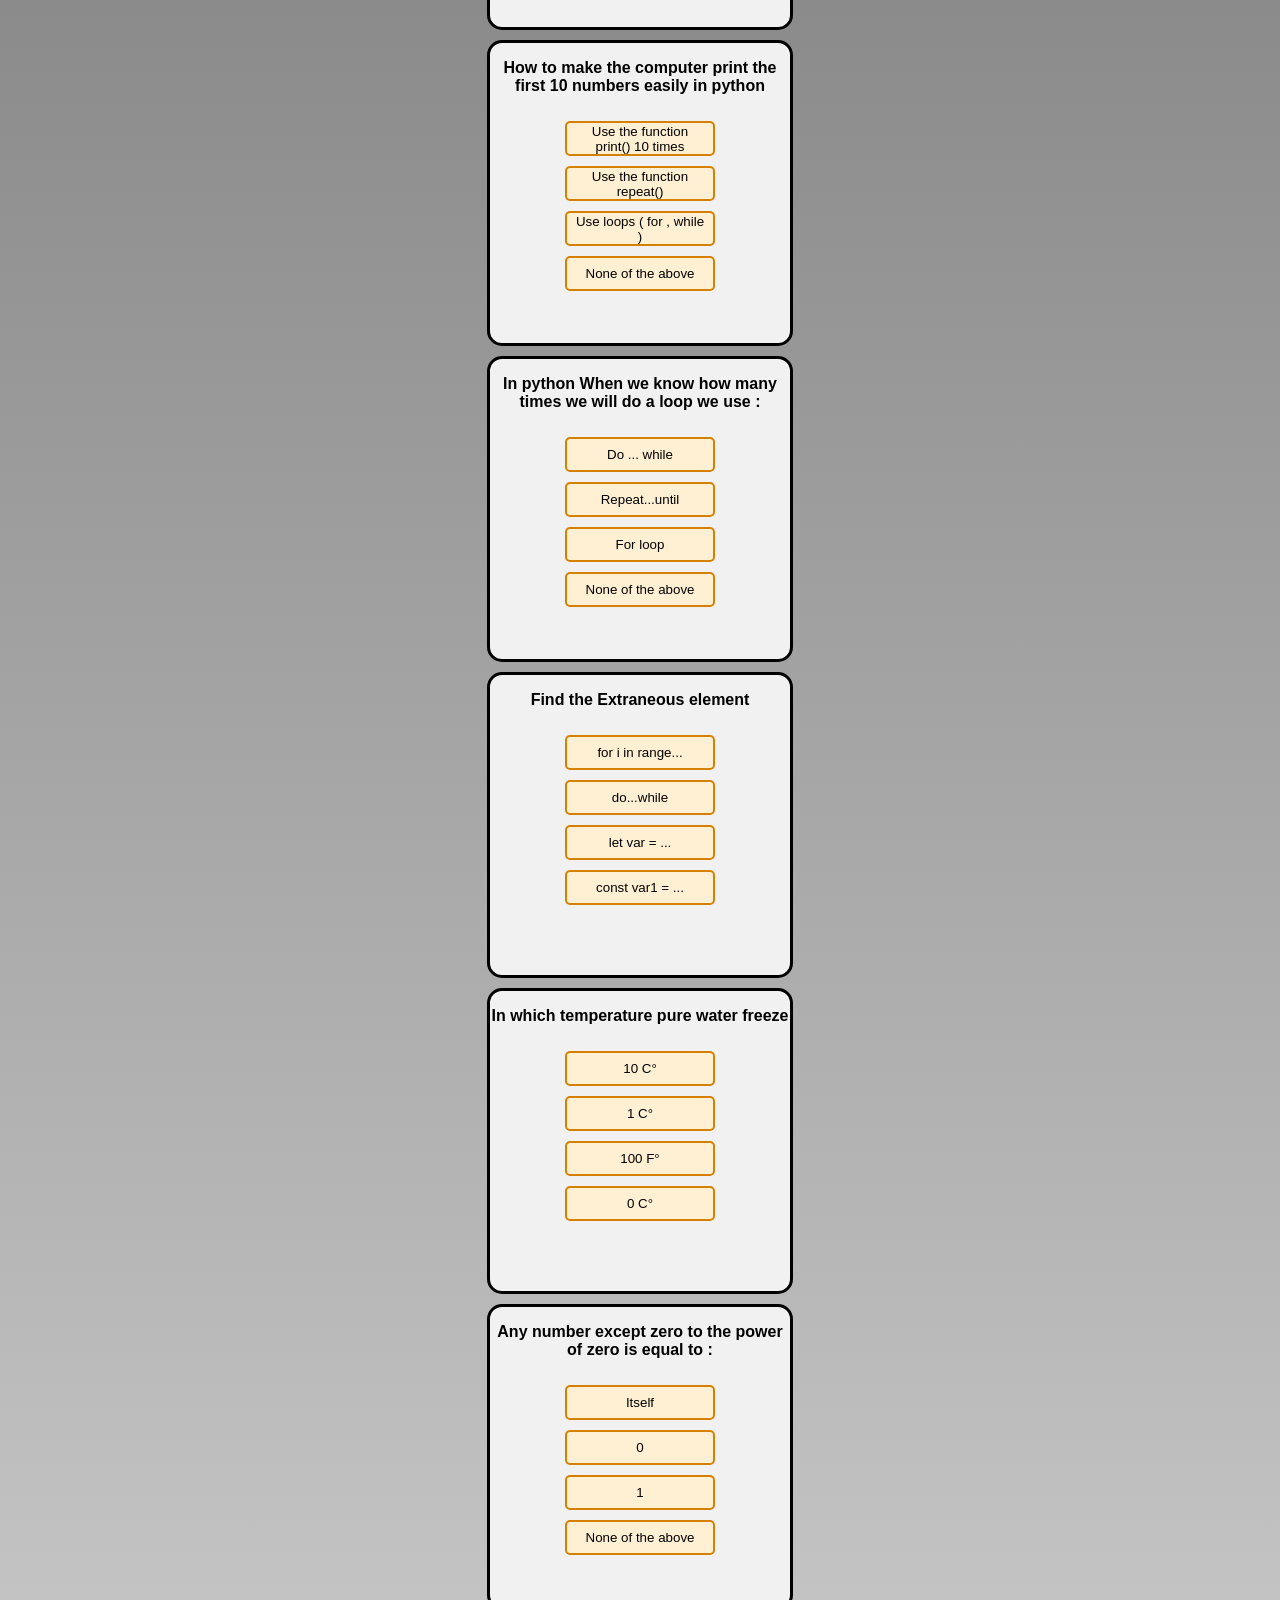
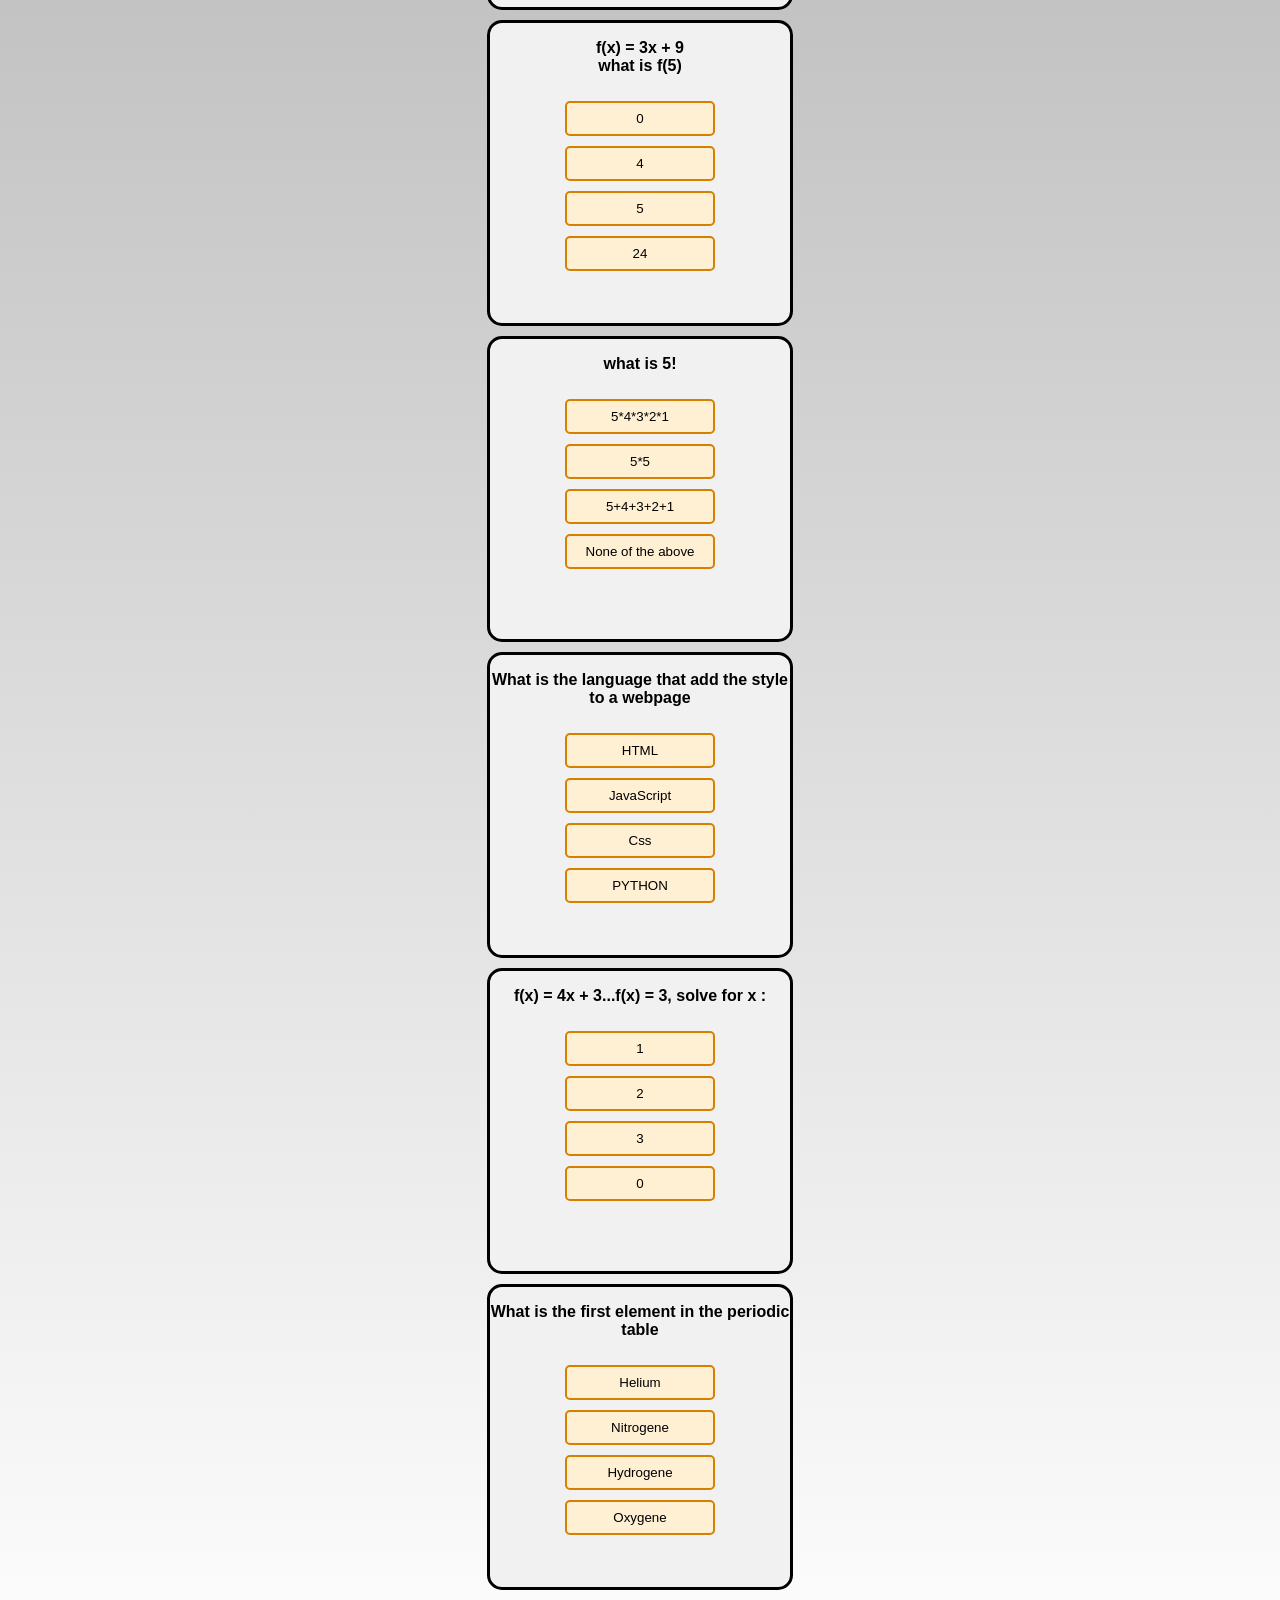
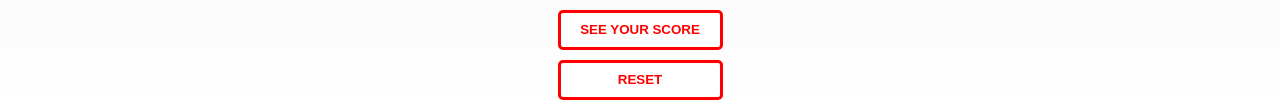
<file: phy_math_info_quiz.html>
<!DOCTYPE html>
<html lang="en">
<head>
    <meta charset="UTF-8">
    <meta name="viewport" content="width=device-width, initial-scale=1.0">
    <title>2 TECH INFO QUIZ</title>
</head>
<style>
    button{
        width: 150px;
        height: 35px;
        margin-top: 10px;
        border: 2px solid rgb(214, 128, 0);
        border-radius: 5px;
        background-color: rgb(255, 240, 211);
        transition: 0.5s;
    }
    button:hover{
        width: 149px;
        height: 33.5px;
        background-color: rgb(226, 147, 1);
    }
    div{
        border: 3px solid black;
        width: 300px;
        height: 300px;
        margin-bottom: 10px;
        border-radius: 15px;
        background-color: rgb(241, 241, 241);
        transition: 0.3s;
    }
    p{
        font-family: Arial, Helvetica, sans-serif;
        font-weight: bold;
    }
    h1{
        font-family: 'Franklin Gothic Medium', 'Arial Narrow', Arial, sans-serif;
        color: rgb(255, 255, 255);
        
    }
    .btn1:focus{
        background-color: red;
    }
    .btn2:focus{
        background-color: green;
    }
    .btn3:focus{
        background-color: red;
    }
    .btn4:focus{
        background-color: red;
    }
    .btn5:focus{
        background-color: red;
    }
    .btn6:focus{
        background-color: green;
    }
    .btn7:focus{
        background-color:red ;
    }
    .btn8:focus{
        background-color: red;
    }
    .btn9:focus{
        background-color: red;
    }
    .btn10:focus{
        background-color:red ;
    }
    .btn11:focus{
        background-color: green;
    }
    .btn12:focus{
        background-color:red ;
    }
    .btn13:focus{
        background-color: red;
    }
    .btn14:focus{
        background-color:red ;
    }
    .btn15:focus{
        background-color:green ;
    }
    .btn16:focus{
        background-color:red ;
    }
    .btn17:focus{
        background-color: red;
    }
    .btn18:focus{
        background-color: red;
    }
    .btn19:focus{
        background-color: red;
    }
    .btn20:focus{
        background-color: green;
    }
    .btn:hover{
        border: 3px solid red;
        background-color: rgb(255, 0, 0);
        height: 40px;
        width: 165px;
        color: white;
        font-weight: bold;
    }
    .btn{
        border: 3px solid red;
        background-color: rgb(255, 255, 255);
        height: 40px;
        width: 165px;
        color:rgb(255, 0, 0);
        font-weight: bold;
    }
    .btn21:focus{
        background-color: red;
    }
    .btn22:focus{
        background-color: red;
    }
    .btn23:focus{
        background-color: green;
    }
    .btn24:focus{
        background-color: red;
    }
    .btn25:focus{
        background-color: red;
    }
    .btn26:focus{
        background-color: red;
    }
    .btn27:focus{
        background-color: green;
    }
    .btn28:focus{
        background-color: red;
    }
    .btn29:focus{
        background-color: red;
    }
    .btn30:focus{
        background-color: red;
    }
    .btn31:focus{
        background-color: red;
    }
    .btn32:focus{
        background-color: green;
    }
    .btn33:focus{
        background-color: green;
    }
    .btn34:focus{
        background-color: red;
    }
    .btn35:focus{
        background-color: red;
    }
    .btn36:focus{
        background-color: red;
    }
    .btn37:focus{
        background-color: red;
    }
    .btn38:focus{
        background-color: red;
    }
    .btn39:focus{
        background-color: red;
    }
    .btn40:focus{
        background-color: green;
    }
    .btn41:focus{
        background-color: red;
    }
    .btn42:focus{
        background-color: red;
    }
    .btn43:focus{
        background-color: green;
    }
    .btn44:focus{
        background-color: red;
    }
    .btn45:focus{
        background-color: red;
    }
    .btn46:focus{
        background-color: red;
    }
    .btn47:focus{
        background-color: green;
    }
    .btn48:focus{
        background-color: red;
    }
    .btn49:focus{
        background-color: green;
    }
    .btn50:focus{
        background-color: red;
    }
    .btn51:focus{
        background-color: red;
    }
    .btn52:focus{
        background-color: red;
    }
    .btn53:focus{
        background-color: red;
    }
    .btn54:focus{
        background-color: red;
    }
    .btn55:focus{
        background-color: red;
    }
    .btn56:focus{
        background-color: green;
    }
    .btn57:focus{
        background-color: red;
    }
    .btn58:focus{
        background-color: red;
    }
    .btn59:focus{
        background-color: green;
    }
    .btn60:focus{
        background-color: red;
    }
    .btn61:focus{
        background-color: red;
    }
    .btn62:focus{
        background-color: red;
    }
    .btn63:focus{
        background-color: red;
    }
    .btn64:focus{
        background-color: green;
    }
    .btn65:focus{
        background-color: green;
    }
    .btn66:focus{
        background-color: red;
    }
    .btn67:focus{
        background-color: red;
    }
    .btn68:focus{
        background-color: red;
    }
    .btn69:focus{
        background-color: red;
    }
    .btn70:focus{
        background-color: red;
    }
    .btn71:focus{
        background-color: green;
    }
    .btn72:focus{
        background-color: red;
    }
    .btn73:focus{
        background-color: red;
    }
    .btn74:focus{
        background-color: red;
    }
    .btn75:focus{
        background-color: red;
    }
    .btn76:focus{
        background-color: green;
    }
    .btn77:focus{
        background-color: red;
    }
    .btn78:focus{
        background-color: red;
    }
    .btn79:focus{
        background-color: green;
    }
    .btn80:focus{
        background-color: red;
    }
    body{
        background: linear-gradient(rgb(26, 26, 26),white);
    }
    






    
    
</style>
<script>
    let score1 = 0;
    function func(){
        score1 += 1;
        
    }
    function func1(){
        score1 += 1;
    }
    function func2(){
        score1 += 1;
    }
    function func3(){
        score1 += 1;
    }
    function func4(){
        score1 += 1;
    }
    function score(){
        alert("Your score is" + " " +score1 +"/20");
        if(score1 == 20){
            alert("You are So Good You Impressed Me !!!")
        }
        if(score1 > 20){
            alert("You did something illegal")
        }
       
    }
    function func5(){
        score1 += 1;
    }
    function reset(){
        score1 = 0
    }
    function func6(){
        score1 += 1
    }
    function func7(){
        score1 += 1
    }
    function func8(){
        score1 += 1
    }
    function func9(){
        score1 += 1
    }
    function func10(){
        score1 += 1
    }
    function func11(){
        score1 += 1
    }
    function func12(){
        score1 += 1
    }
    function func13(){
        score1 += 1
    }
    function func14(){
        score1 += 1
    }
    function func15(){
        score1 += 1
    }
    function func16(){
        score1 += 1
    }
    function func17(){
        score1 += 1
    }
    function func18(){
        score1 += 1
    }
    function func19(){
        score1 += 1
    }
</script>
<body>
    <center>
        <h1>This game is a 20 maths , physics and PC sciences questions</h1>
    <div class="div1">
        <p>What is the symbol of iron</p>
        <button class="btn1">Al</button><br>
        <button class="btn2" onclick="func()">Fe</button><br>
        <button class="btn3">Na</button><br>
        <button class="btn4">S</button><br>
    </div>
    <div class="div2">
        <p>What is the solution of this equation</p>
        <p>3x + 2 = 8</p>
        <button class="btn5">1</button><br>
        <button class="btn6" onclick="func1()">2</button><br>
        <button class="btn7">3</button><br>
        <button class="btn8">4</button><br>
    </div>
    <div class="div3">
        <p>What is the square root of 441</p>
        <button class="btn9">19</button><br>
        <button class="btn10">20</button><br>
        <button class="btn11" onclick="func2()">21</button><br>
        <button class="btn12">22</button><br>
            
    </div>
    <div class="div4">
        <p>What is the number of protons of aluminium</p>
        <button class="btn13">11</button><br>
        <button class="btn14">12</button><br>
        <button class="btn15" onclick="func3()">13</button><br>
        <button class="btn16">14</button><br>
    </div>
    <div class="div5">
        <p>What is the solutions of this equation:</p>
        <p>log(x) = 3</p>
        <button class="btn17">1</button><br>
        <button class="btn18">10</button><br>
        <button class="btn19">100</button><br>
        <button class="btn20" onclick="func4()">1000</button><br>
    </div>
    <div>
        <p>What is the water molecule</p>
        <button class="btn21">CL3</button><br>
        <button class="btn22">O2</button><br>
        <button class="btn23" onclick="func5()">H2O</button><br>
        <button class="btn24">FE3</button><br>
    </div>
    <div>
        <p>
            What is the symbol of helium
        </p>
        <button class="btn25">H</button>
        <button class="btn26">F</button>
        <button class="btn27" onclick="func6()">He</button>
        <button class="btn28">O</button>
    </div>
    <div>
        <p>
            What is the international unit of intensity
        </p>
        <button class="btn29">Watt</button>
        <button class="btn30">Volt</button>
        <button class="btn31">Meter</button>
        <button class="btn32" onclick="func7()">Amper</button>
    </div>
    <div>
        <p>
            How to calculate the power
        </p>
        <button class="btn33" onclick="func8()">U * I</button>
        <button class="btn34">P * I</button>
        <button class="btn35">U * 2</button>
        <button class="btn36">U + 10</button>
    </div>
    <div>
        <p>
            |3 - 6| = 
        </p>
        <button class="btn37"> -3</button>
        <button class="btn38">9</button>
        <button class="btn39">-9</button>
        <button class="btn40" onclick="func9()">3</button>
    </div>
    <div>
        <p>
            How to make the computer print the first 10 numbers easily in python
        </p>
        <button class="btn41">Use the function print() 10 times</button>
        <button class="btn42">Use the function repeat()</button>
        <button class="btn43" onclick="func10()">Use loops ( for , while )</button>
        <button class="btn44">None of the above</button>
    </div>
    <div>
        <p>
            In python When we know how many times we will do a loop we use :
        </p>
        <button class="btn45">Do ... while</button>
        <button class="btn46">Repeat...until</button>
        <button class="btn47" onclick="func11()">For loop</button>
        <button class="btn48"> None of the above</button>
    </div>
    <div>
        <p>
            Find the Extraneous element
        </p>
        <button class="btn49" onclick="func12()">for i in range...</button>
        <button class="btn50">do...while</button>
        <button class="btn51">let var = ...</button>
        <button class="btn52">const var1 = ...</button>
    </div>
    <div>
        <p>
            In which temperature pure water freeze    
        </p>
        <button class="btn53">10 C°</button>
        <button class="btn54">1 C°</button>
        <button class="btn55">100 F°</button>
        <button class="btn56" onclick="func13()">0 C°</button>
    </div>
    <div>
        <p>
            Any number except zero to the power of zero is equal to :
        </p>
        <button class="btn57">Itself</button>
        <button class="btn58">0</button>
        <button class="btn59" onclick="func14()">1</button>
        <button class="btn60">None of the above</button>
    </div>
    <div>
        <p>
            f(x) = 3x + 9 <br> what is f(5)
        </p>
        <button class="btn61">0</button>
        <button class="btn62">4</button>
        <button class="btn63">5 </button>
        <button class="btn64" onclick="func15()">24</button>
    </div>
    <div>
        <p>
            what is 5!
        </p>
        <button class="btn65" onclick="func16()">5*4*3*2*1</button>
        <button class="btn66">5*5</button>
        <button class="btn67">5+4+3+2+1</button>
        <button class="btn68">None of the above</button>
    </div>
    <div>
        <p>
            What is the language that add the style to a webpage
        </p>
        <button class="btn69">HTML</button>
        <button class="btn70">JavaScript</button>
        <button class="btn71" onclick="func17()">Css</button>
        <button class="btn72">PYTHON</button>
    </div>
    <div>
        <p>
            f(x) = 4x + 3...f(x) = 3, solve for x :
        </p>
        <button class="btn73">1</button>
        <button class="btn74">2</button>
        <button class="btn75">3</button>
        <button class="btn76" onclick="func18()">0</button>
    </div>
    <div>
        <p>
            What is the first element in the periodic table
        </p>
        <button class="btn77">Helium</button>
        <button class="btn78">Nitrogene</button>
        <button class="btn79" onclick="func19()">Hydrogene</button>
        <button class="btn80">Oxygene</button>
    </div>
    <button class="btn" onclick="score()" >SEE YOUR SCORE</button><br>
    <button class="btn" onclick="reset()" >RESET</button>


    </center>
</body>
</html>
</file>
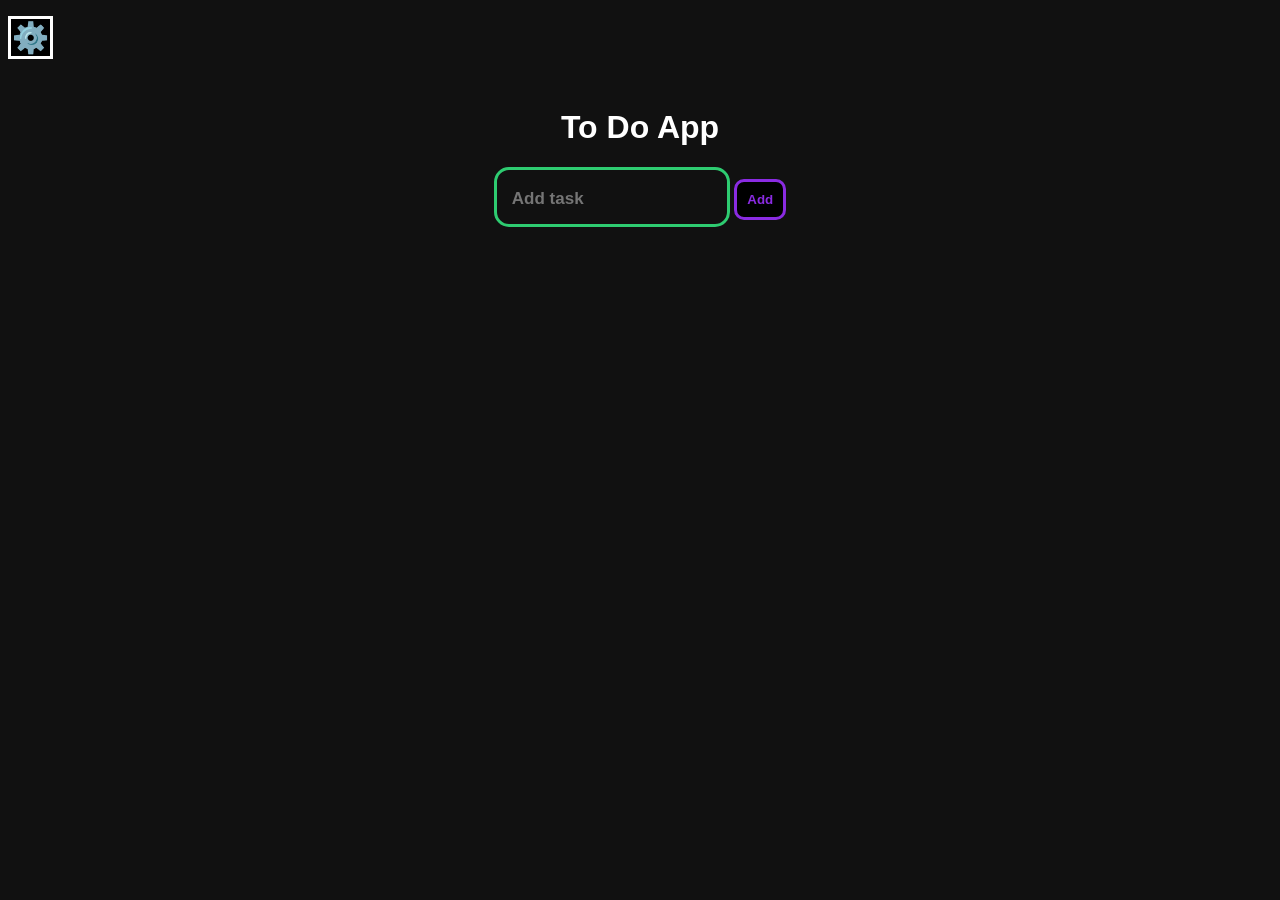
<file: to_do_app.html>
<!DOCTYPE html>
<html lang="en">
<head>
  <meta charset="UTF-8">
  <title>To Do App</title>

  <style>
    body {
      font-family: Arial;
      background: #111;
      color: white;
      text-align: center;
    }

    .container {
      margin-top: 50px;
    }
    

    input {
      padding: 15px;
      width: 200px;
      border-radius : 15px;
      border: 3px solid #2ecc71;
      font-weight : 900;
      font-size : 21px;
      background: none;
      color: #fff;

      
    }
    input::placeholder{
      font-size: 17px;
    }
    input:focus{
      outline: none;
      

    }

    .button {
      padding: 10px;
      cursor: pointer;
      border: 3px solid blueviolet;
      background: #000;
      color: blueviolet;
      font-weight: 900;
      border-radius: 10px;
      transition: 250ms;
    }
    

    li {
      list-style: none;
      margin: 10px;
      background: #222;
      padding: 10px;
      display: flex;
      font-size : 19px;
      justify-content: space-between;
      text-transform: capitalize;
      font-weight: 900;
    }

    .done {
      text-decoration: line-through;
      color: gray;
    }
    .btn{
      width: 40px;
      height: 40px;
      font-size: 30px;
      border-radius: 100%;
      border: 3px solid black;
    }
    p{
      text-align: left;
    }
    .menu{
      padding: 1px;
      font-size: 30px;
      
    }
    #menu{
      border: 3px solid white;
      width: 200px;height: 110px;
      padding: 10px;
      text-align: left;
      align-items: center;
      margin: 0;
    }
    .input{
      padding: 3px;
      margin: 3px;
      height: 20px;
      width: 20px;
      left: 0px;
      
    }
    #btn1{
      background-color: #000;
      border: 3px solid #fff;
    }
  </style>
</head>

<body id="body">
  <p><button class="menu" id="btn1" onclick="tog()">⚙️</button></p>
  <div id="menu" hidden>
    <p><label for="" id="lbl">Dark Mode     </label><input type="checkbox" name="" id="dm" class="input" onclick="dm()" checked><br></p>
      
    <p></p>
    <p><button align="left">About</button></p>
    
  </div>



  <div class="container">
    <h1 id="txt">To Do App</h1>

    <input type="text" id="taskInput" placeholder="Add task">
    <button onclick="addTask()" class="button" id="add">Add</button>

    <ul id="taskList"></ul>
  </div>

  <script>
    let tasks = JSON.parse(localStorage.getItem("tasks")) || [];

    function saveTasks() {
      localStorage.setItem("tasks", JSON.stringify(tasks));
    }

    function renderTasks() {
      let list = document.getElementById("taskList");
      list.innerHTML = "";

      tasks.forEach((task, index) => {
        let li = document.createElement("li");

        li.innerHTML = `
          <span onclick="toggleTask(${index})" class="${task.done ? 'done' : ''}">
            ${task.text}
          </span>
          <button onclick="deleteTask(${index})" class="btn">X</button>
        `;

        list.appendChild(li);
      });
    }

    function addTask() {
      let input = document.getElementById("taskInput");
      let text = input.value;

      if (text === "") return;

      tasks.push({ text: text, done: false });

      input.value = "";
      saveTasks();
      renderTasks();
    }

    function deleteTask(index) {
      tasks.splice(index, 1);
      saveTasks();
      renderTasks();
    }

    function toggleTask(index) {
      tasks[index].done = !tasks[index].done;
      saveTasks();
      renderTasks();
    }

    renderTasks();
    function tog(){
      let menu = document.getElementById("menu");
      menu.hidden = !menu.hidden
    }
    function dm(){
      let body = document.getElementById("body");
      let menu = document.getElementById("menu");
      let inp = document.getElementById("taskInput");
      let btn= document.getElementById("add");
      let txt = document.getElementById("txt");
      let dm = document.getElementById("dm").checked;
      let lbl= document.getElementById("lbl");
      let li = document.getElementById("li");
      let btn1 = document.getElementById("btn1");
      if (dm) {
        body.style.backgroundColor = "black";
        txt.style.color = "white";
        btn.style.backgroundColor = "black";
        menu.style.border = "3px solid white";
        menu.style.backgroundColor= "black"
        lbl.style.color = "white";
        inp.style.color = "white";
        tasks.style.backgroundColor = "white";
        btn1.style.backgroundColor = "black";
        btn1.style.border = "3px solid #fff";
      } else {
        body.style.backgroundColor = "white";
        txt.style.color = "black";
        btn.style.backgroundColor = "white";
        menu.style.border = "3px solid black";
        menu.style.backgroundColor= "white"
        lbl.style.color = "black";
        inp.style.color = "black";
        tasks.style.backgroundColor = "white";
        btn1.style.backgroundColor = "white";
        btn1.style.border = "3px solid #000";


      }
    }
  </script>

</body>
</html>
</file>
<file: style.css>
html {
            scroll-behavior: smooth;
        }
        * {
            cursor: url("image.png");
        }

        h1 {
            font-size: 45px;
            text-transform: uppercase;
            font-family: serif;
            transition: 250ms;

        }
        .intro-screen {
  position: fixed;
  top: 0;
  left: 0;
  width: 100%;
  height: 100vh;

  background: linear-gradient(135deg,#0f172a,#2f2fad,#009dff); /* change color if you want */
  display: flex;
  justify-content: center;
  align-items: center;

  z-index: 9999;
  transition: opacity 1s ease;
}

.intro-text {
  color: white;
  font-size: 2.5rem;
  opacity: 0;
  transform: translateY(40px);
  transition: all 1s ease;
  
}

/* show animation */
.intro-text.show {
  background: #0000002d;
  backdrop-filter: blur(55px);
  opacity: 1;
  padding: 15px 40px;
  transform: translateY(0);
}

/* hide animation */
.intro-screen.hide {
  opacity: 0;
  pointer-events: none;
}


        body {
            font-family: system-ui, -apple-system, BlinkMacSystemFont, 'Segoe UI', Roboto, Oxygen, Ubuntu, Cantarell, 'Open Sans', 'Helvetica Neue', sans-serif;
            margin: 0;
            text-transform: capitalize;
            background: #0f172a;
            color: white;
            
            padding-left: 300px;
        }

        header {
            background: #020617;
            padding: 20px;
            cursor: url(image.png);

            text-align: center;
        }

        nav a {
            color: white;
            width: 100px;
            transition: 250ms;
            margin: 15px;
            padding: 10px;
            text-decoration: none;
            font-size: 18px;
            margin-top: 30px;
            text-transform: capitalize;
        }
        nav{
            display: flex;
            height: 80px;
            gap: 0;
            width: 180px;
        }
    
        a {
            transition: all 259ms;
            margin: 20px;
            
        }

        .btn{
            background: linear-gradient(#0f172a,#001d2e);
            border: 2px solid #38bdf8;
            color: #fff;
            text-transform: capitalize;
            width: 100px;
            height: 55px;
            padding: 0;
            margin: 0;
        }

        a:focus {
            background-color: cyan;
        }

        .p {
            font-weight: 800;
            text-decoration: underline;
        }

        section {
            padding: 40px;
            text-align: center;
        }


        .card {
            position: relative;
            padding: 29px;
            margin: 15px;
            border-radius: 15px;
            display: inline-block;
            width: 250px;
            color: white;
            background: #020617;
            overflow: hidden;
            transition: 800ms;
            opacity: 0;
            transform: translateY(50px) scale(0.9);
            animation: fadeUp 1s ease forwards;
        }

        .card::after:hover {
            transform: scale(1.1);
        }


        .card::before {
            content: "";
            position: absolute;
            inset: -5px;
            border-radius: 15px;
            background: linear-gradient(270deg, #000000, #2f2fad, #2949d7, #009dff);
            background-size: 400% 400%;
            z-index: -3;
            animation: borderMove 9s linear infinite;
        }


        .card::after {
            content: "";
            position: absolute;
            inset: 5px;

            background: #020617;
            border-radius: 13px;
            z-index: -1;
        }

        /* Hover */


        /* Animation */
        @keyframes borderMove {
            0% {
                background-position: 0% 50%;
            }

            100% {
                background-position: 400% 50%;
            }
        }

        @keyframes fadeUp {
            to {
                opacity: 1;
                transform: translateY(0) scale(1);
            }
        }

        /* Delay effect */
        .card:nth-child(1) {
            animation-delay: 0.2s;
        }

        .card:nth-child(2) {
            animation-delay: 0.4s;
        }

        .card:nth-child(3) {
            animation-delay: 0.6s;
        }

        .card:nth-child(4) {
            animation-delay: 0.8s;
        }

        .card:nth-child(5) {
            animation-delay: 1s;
        }

        .card:nth-child(6) {
            animation-delay: 1.2s;
        }

        button {
            padding: 20px 40px;
            border: none;

            border-radius: 8px;
            background: #38bdf8;
            cursor: pointer;
            font-weight: 900;
            transition: 250ms;
        }

        button:hover {
            transform: scale(1.1);
            box-shadow: 0 0 39px #38bdf8;
        }

        button:active {
            transform: scale(0.95);
        }

        footer {
            background: #020617;
            text-align: center;
            padding: 20px;
        }

        .div1 {
            height: 780px;
            width: 430px;
            border: 3px solid white;
            border-radius: 20px;
            margin: 10px;
            padding: 30px;


        }


        img {
            width: 350px;
            height: 210px;
            margin: 25px;
            padding: 0px;


        }

        p {
            text-align: center;


        }



        .img {
            border: none;
            height: 70px;
            width: 70px;
        }

        #omar {
            width: 150px;
            height: 150px;
            border-radius: 100%;
            border: 7px solid transparent;
            padding: 8px;

            background:
                linear-gradient(#111, #111) padding-box,
                linear-gradient(270deg, #ff00cc, #3333ff, #00ffcc, #ffcc00) border-box;

            background-size: 400% 400%;
            animation: gradientMove 6s ease infinite;


            color: white;
            font-size: 20px;
            font-family: Arial;
        }

        /* Animation */
        @keyframes gradientMove {
            0% {
                background-position: 0% 50%;
            }

            50% {
                background-position: 100% 50%;
            }

            100% {
                background-position: 0% 50%;
            }


        }

        .a {
            width: 30px;
        }

        .a:hover {
            background: none;
        }

        .logo {
            height: 50px;
            width: 50px;
            border-radius: 50%;
            transition: 400ms;
            box-shadow: none;
        }
        #gthb{
            height: 50px;
            width: auto;
            
        
        }
        #gthb:hover{
            transform: scale(1.3);
        }

        #insta:hover {
            transform: scale(1.3);
        }

        #fcb:hover {
            transform: scale(1.3);

        }

        #lnkdn:hover {
            transform: scale(1.3);

        }

        .myRange {
            pointer-events: none;
            /* can't move */
            -webkit-appearance: none;

            width: 200px;
            height: 10px;
            border-radius: 5px;
            background: #FF6D00;
        }

        .myRange::-webkit-slider-thumb {
            -webkit-appearance: none;
            appearance: none;
            height: 20px;
            width: 20px;
            background: #FF6D00;
            /* thumb color */
            border: 2px solid #fff;
            border-radius: 50%;
            cursor: default;
        }

        /* Firefox */
        .myRange::-moz-range-track {
            background: #FF6D00;
            height: 10px;
            border-radius: 5px;
        }

        .myRange::-moz-range-thumb {
            background: #FF6D00;
            border: 2px solid #fff;
            border-radius: 50%;
            height: 20px;
            width: 20px;
            cursor: default;
        }

        #myRange1 {
            pointer-events: none;
            /* can't move */
            -webkit-appearance: none;

            width: 200px;
            height: 10px;
            border-radius: 5px;
            background: #FFCF3F;
        }

        #myRange1::-webkit-slider-thumb {
            -webkit-appearance: none;
            appearance: none;
            height: 20px;
            width: 20px;
            background: #FFCF3F;
            /* thumb color */
            border: 2px solid #fff;
            border-radius: 50%;
            cursor: default;
        }

        /* Firefox */
        #myRange1::-moz-range-track {
            background: #FFCF3F;
            height: 10px;
            border-radius: 5px;
        }

        #myRange1::-moz-range-thumb {
            background: #FFCF3F;
            border: 2px solid #fff;
            border-radius: 50%;
            height: 20px;
            width: 20px;
            cursor: default;
        }

        #myRange2 {
            pointer-events: none;
            /* can't move */
            -webkit-appearance: none;

            width: 200px;
            height: 10px;
            border-radius: 5px;
            background: #264DE4;
        }

        #myRange2::-webkit-slider-thumb {
            -webkit-appearance: none;
            appearance: none;
            height: 20px;
            width: 20px;
            background: #264DE4;
            /* thumb color */
            border: 2px solid #fff;
            border-radius: 50%;
            cursor: default;
        }

        /* Firefox */
        #myRange2::-moz-range-track {
            background: #264DE4;
            height: 10px;
            border-radius: 5px;
        }

        #myRange2::-moz-range-thumb {
            background: #264DE4;
            border: 2px solid #fff;
            border-radius: 50%;
            height: 20px;
            width: 20px;
            cursor: default;
        }

        #myRange3 {
            pointer-events: none;
            /* can't move */
            -webkit-appearance: none;

            width: 200px;
            height: 10px;
            border-radius: 5px;
            background: #D3B62A;
        }

        #myRange3::-webkit-slider-thumb {
            -webkit-appearance: none;
            appearance: none;
            height: 20px;
            width: 20px;
            background: #D3B62A;
            /* thumb color */
            border: 2px solid #fff;
            border-radius: 50%;
            cursor: default;
        }

        /* Firefox */
        #myRange3::-moz-range-track {
            background: #D3B62A;
            height: 10px;
            border-radius: 5px;
        }

        #myRange3::-moz-range-thumb {
            background: #D3B62A;
            border: 2px solid #fff;
            border-radius: 50%;
            height: 20px;
            width: 20px;
            cursor: default;
        }

        #myRange4 {
            pointer-events: none;
            /* can't move */
            -webkit-appearance: none;

            width: 200px;
            height: 10px;
            border-radius: 5px;
            background: #659AD2;
        }

        #myRange4::-webkit-slider-thumb {
            -webkit-appearance: none;
            appearance: none;
            height: 20px;
            width: 20px;
            background: #659AD2;
            /* thumb color */
            border: 2px solid #fff;
            border-radius: 50%;
            cursor: default;
        }

        /* Firefox */
        #myRange4::-moz-range-track {
            background: #659AD2;
            height: 10px;
            border-radius: 5px;
        }

        #myRange4::-moz-range-thumb {
            background: #659AD2;
            border: 2px solid #fff;
            border-radius: 50%;
            height: 20px;
            width: 20px;
            cursor: default;
        }

        h1 {
            margin: 0;
        }

        #omar {
            margin: 40px;
            box-shadow: none;
        }

        #c {
            padding-top: 8px;
        }

        #para {
            width: 470px;
            height: 260px;
            background-color: #ffffff0f;
            border-bottom: 7px solid black;
            backdrop-filter: blur(30px);
            box-shadow: 0 0 20px white;
            border-radius: 20px;
            padding-top: 0px;
            overflow: auto;
            scrollbar-color: #ffffff0e;

        }

        .p {

            font-family: arial;
            margin-top: 10px;
            color: #ffffff;
            text-align: center;
            text-decoration: wavy;
            line-height: 1.8;
            width: 400px;
            
        }

        #bac {
            text-align: left;
            width: 700px;
        }
        #code{
            width: 50px;
            height: 50px;
            margin: 0;
        }
        #l{
            font-weight: 900;
            font-size: larger;
            margin: 5px;
        }
        .slidebar{
            position: fixed;
            bottom: 0;
            left: 0;
            top: 00px;
            width: 300px;
            
            background-color: #020617;
            overflow: auto;
            padding-top: 70px;
            border-right: 5px solid #fff;


        }
        #photo{
            width: 50px;
            height: 50px;
            border-radius: 50%;
            padding: 3px;
            border: 3px solid #1ED151;
            margin-top: 5px;
            margin-left: 5px;
            position: fixed;
            top: 10px;
            left: 10px;
        }
        .span{
            position: fixed;
            top: 35px;
            left: 85px;
            font-weight: 900;
            font-family: arial;

        }



        #ident{
            width: 300px;
            background: #000;
        }

        h4{
            margin: 10px;
            margin-top: 50px;
            margin-left: 40px;
            font-weight: 900;
            font-family: serif;
            font-size: 20px;
        }
        .show{
            background: #020617;
            box-shadow: 0 0 20px #ffffff;
            backdrop-filter: blur(35px);
            color: #fff;
            border-radius: 40px;
            
        }
        #btn{
            text-align: center;
        }
        .ul li{
            margin-top: 14px;
            margin-bottom: 14px;
            font-size: 30px;
            text-align: left;
            text-decoration: underline;
        }
</file>
